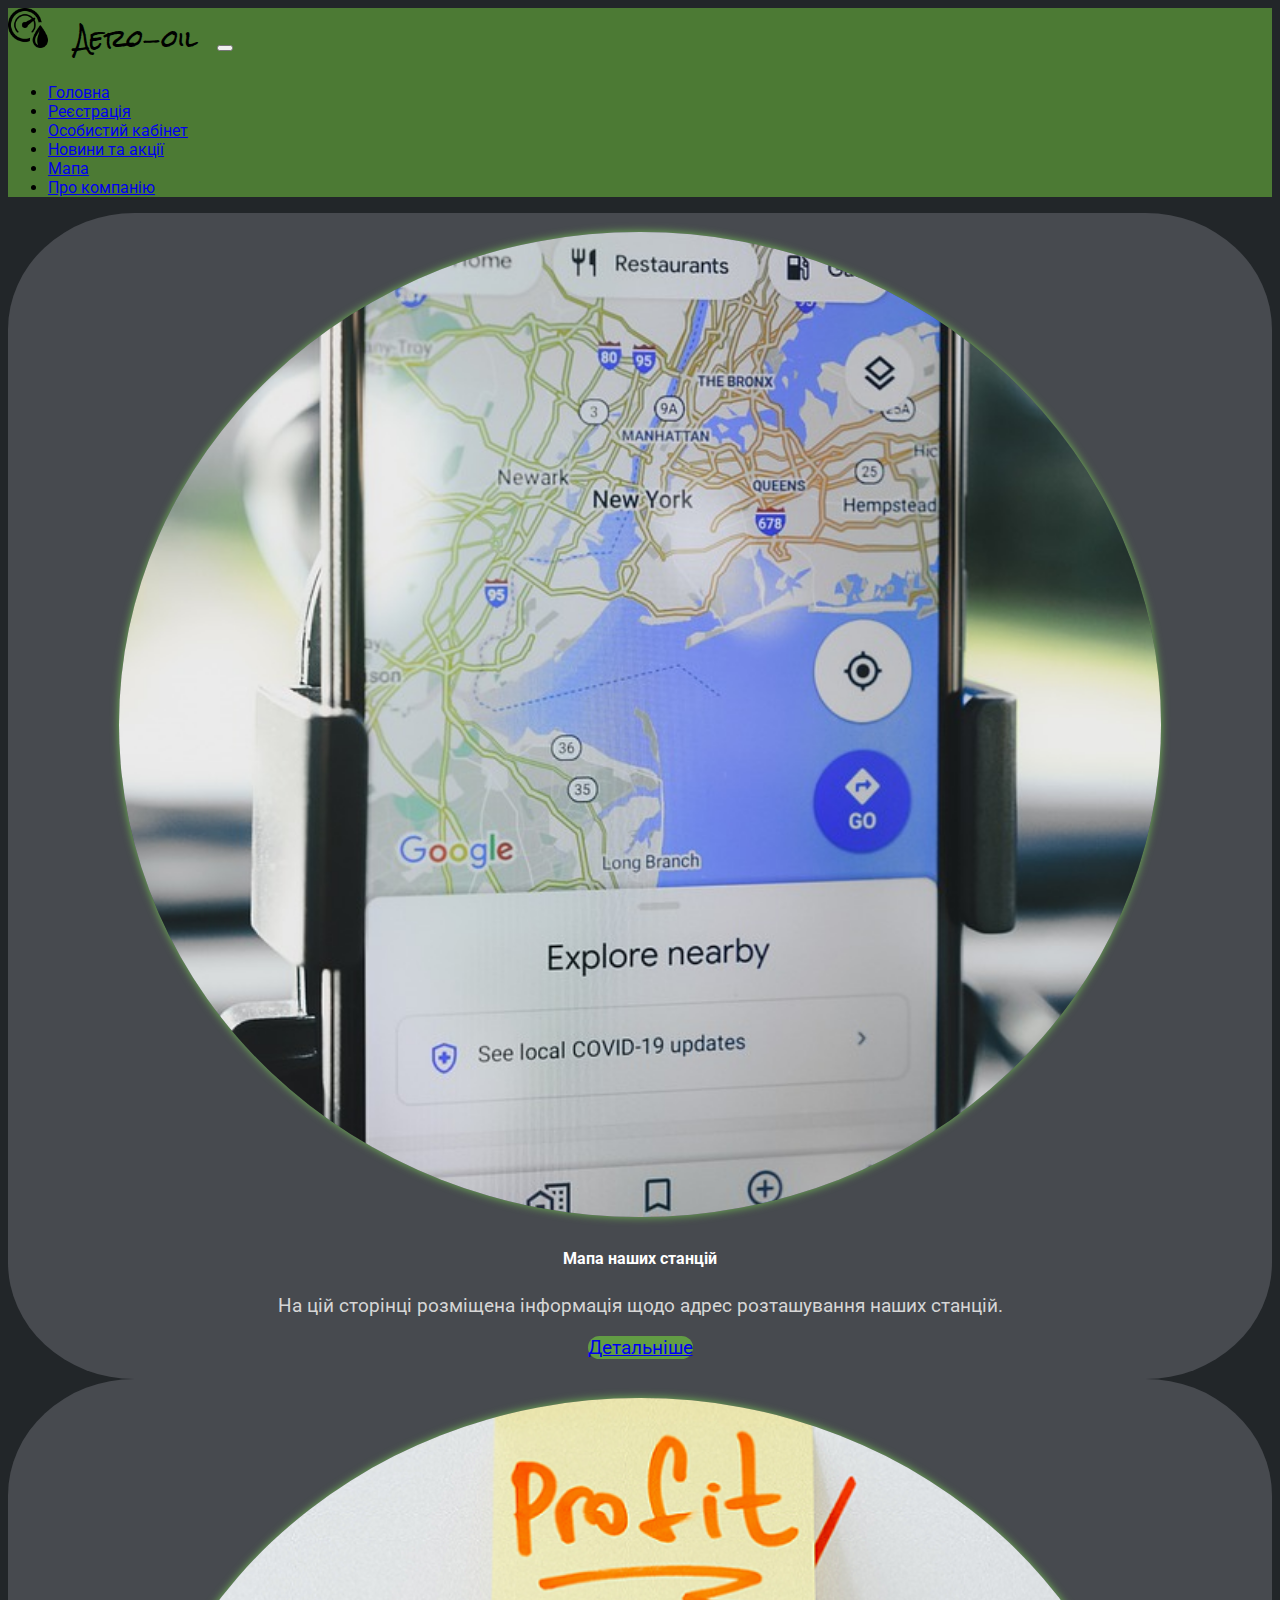
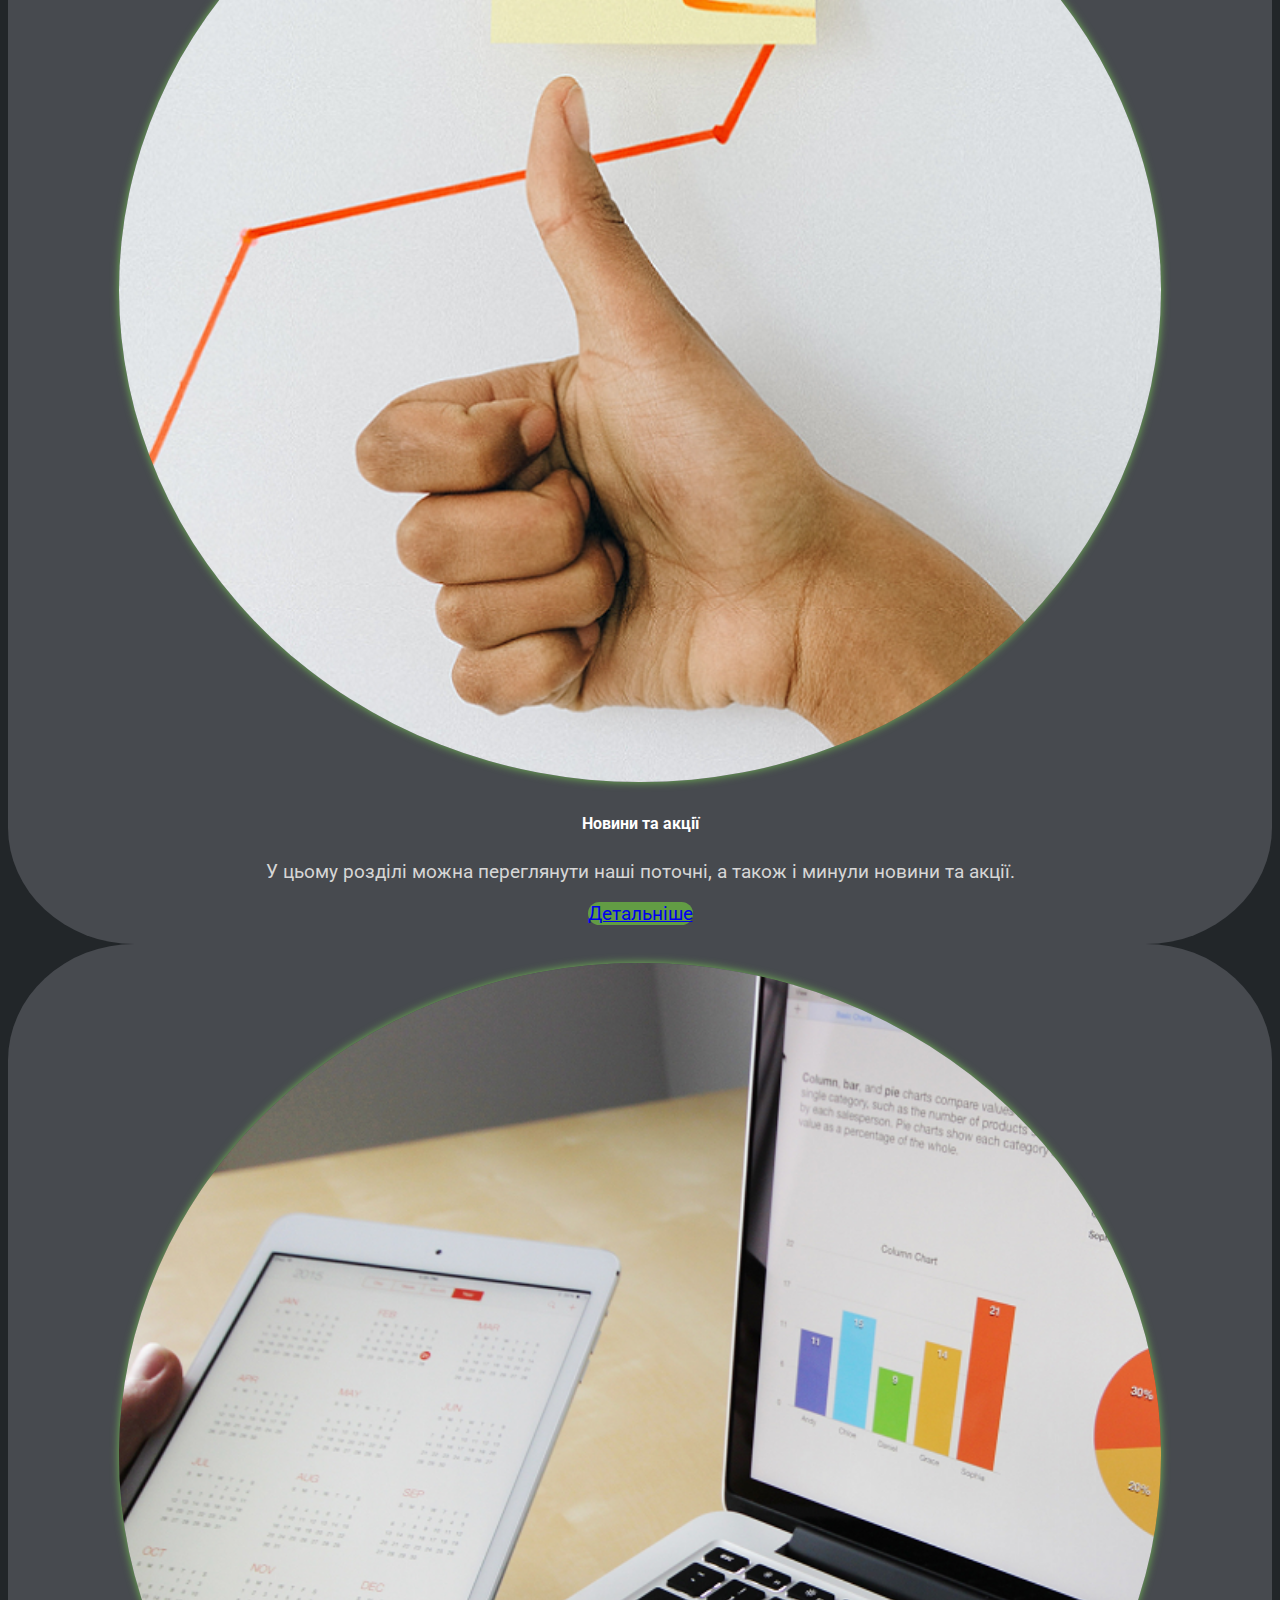
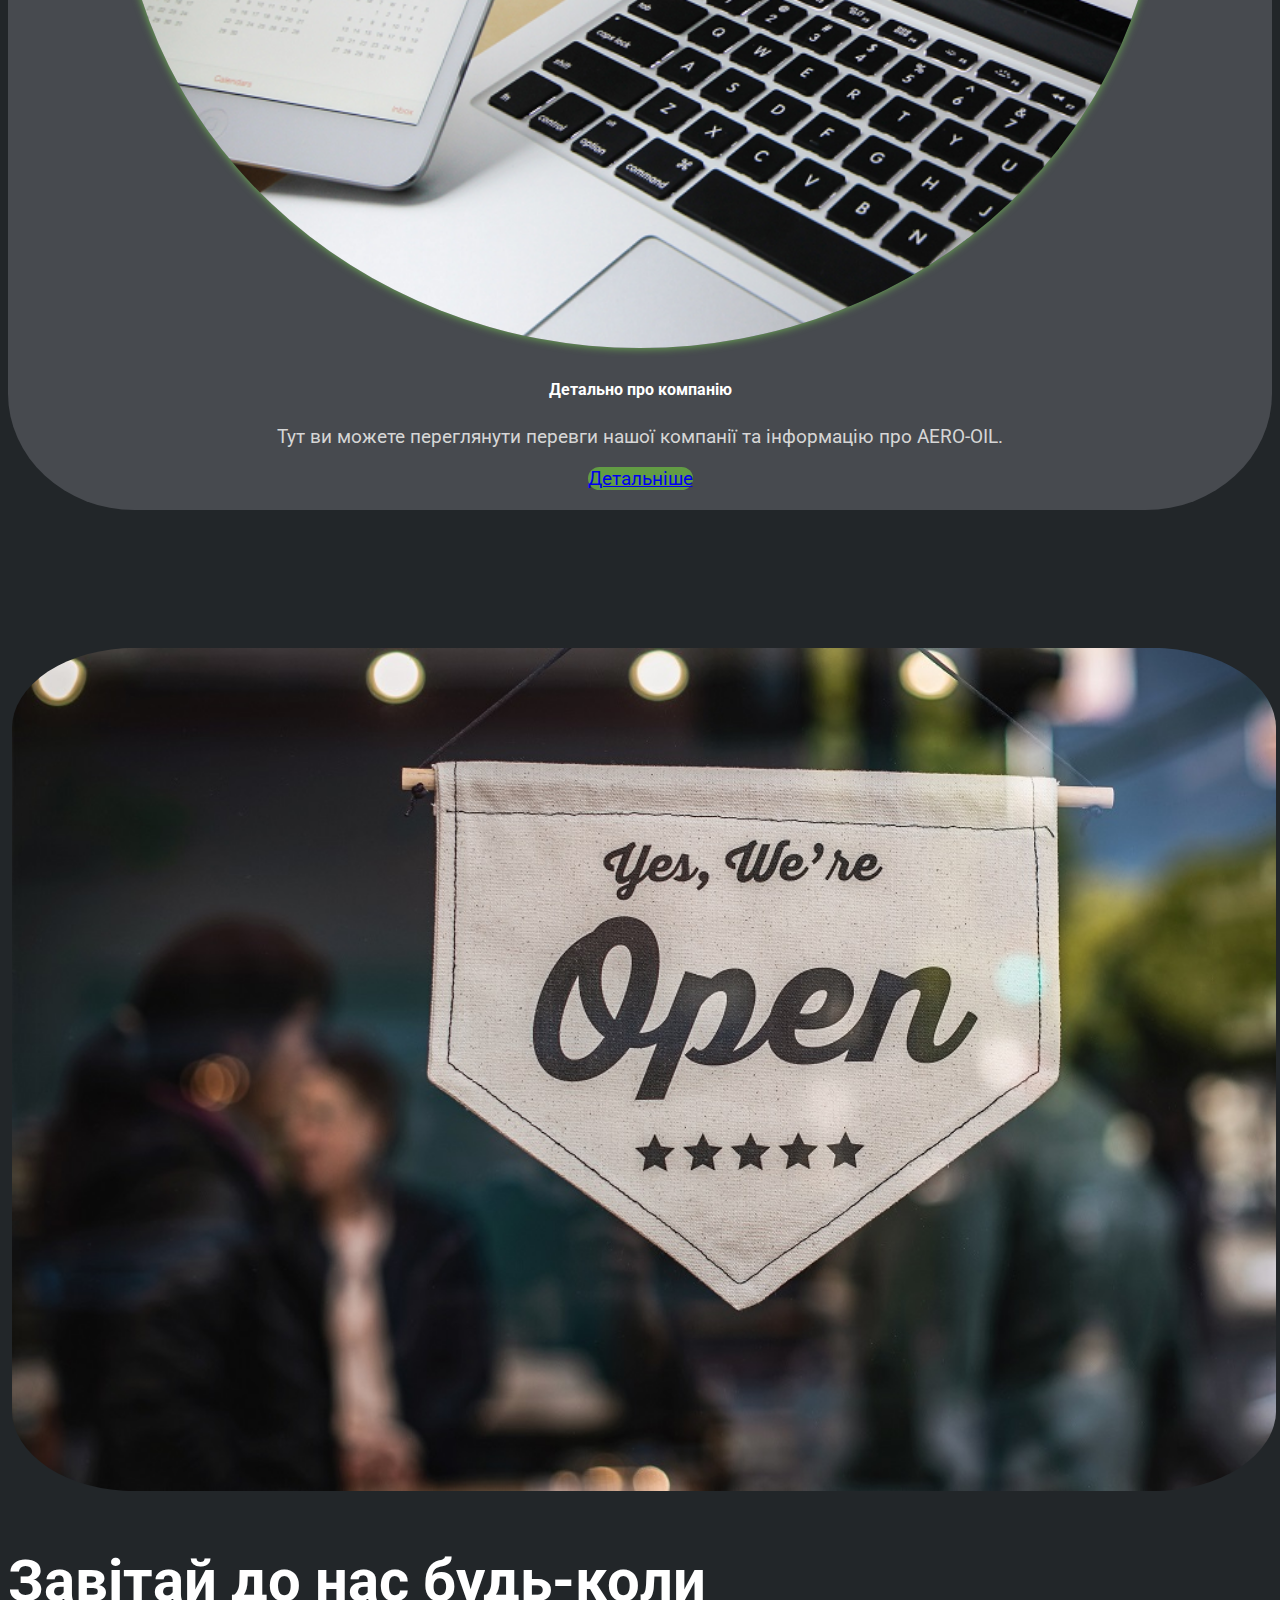
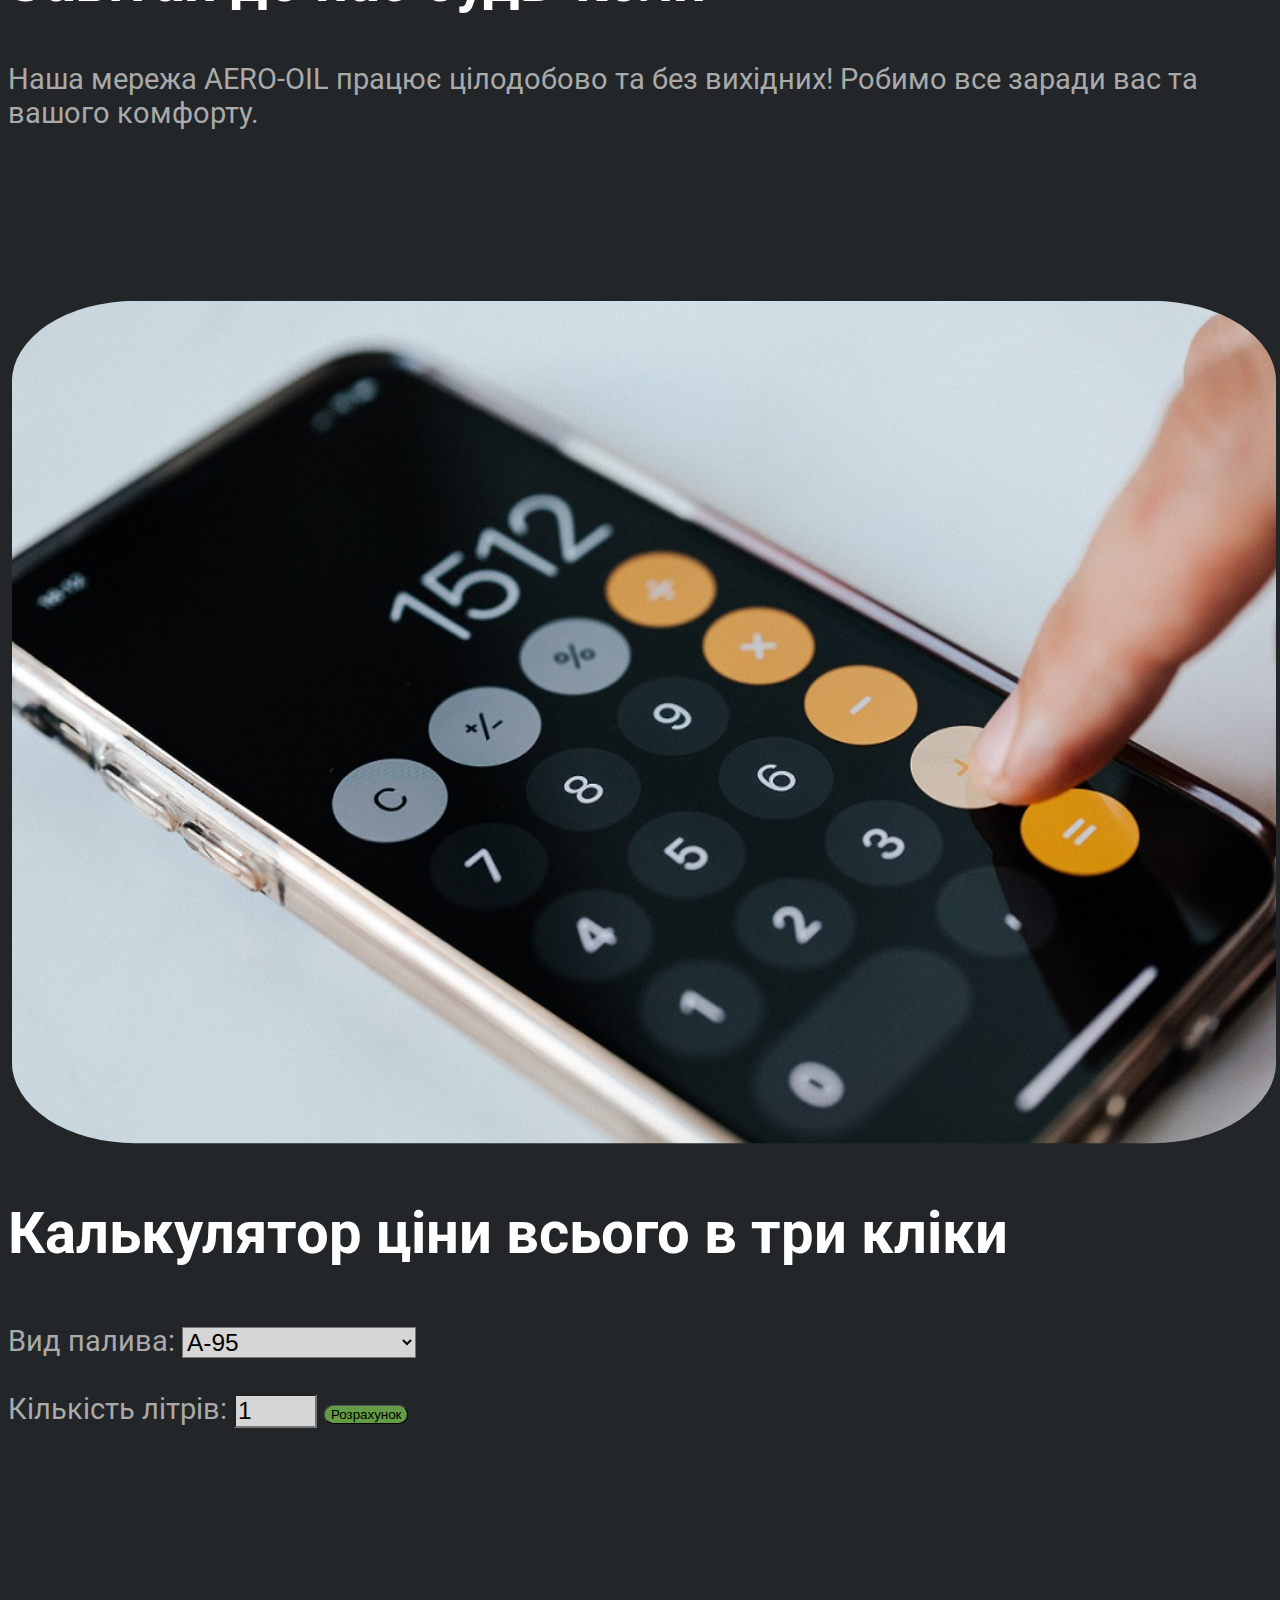
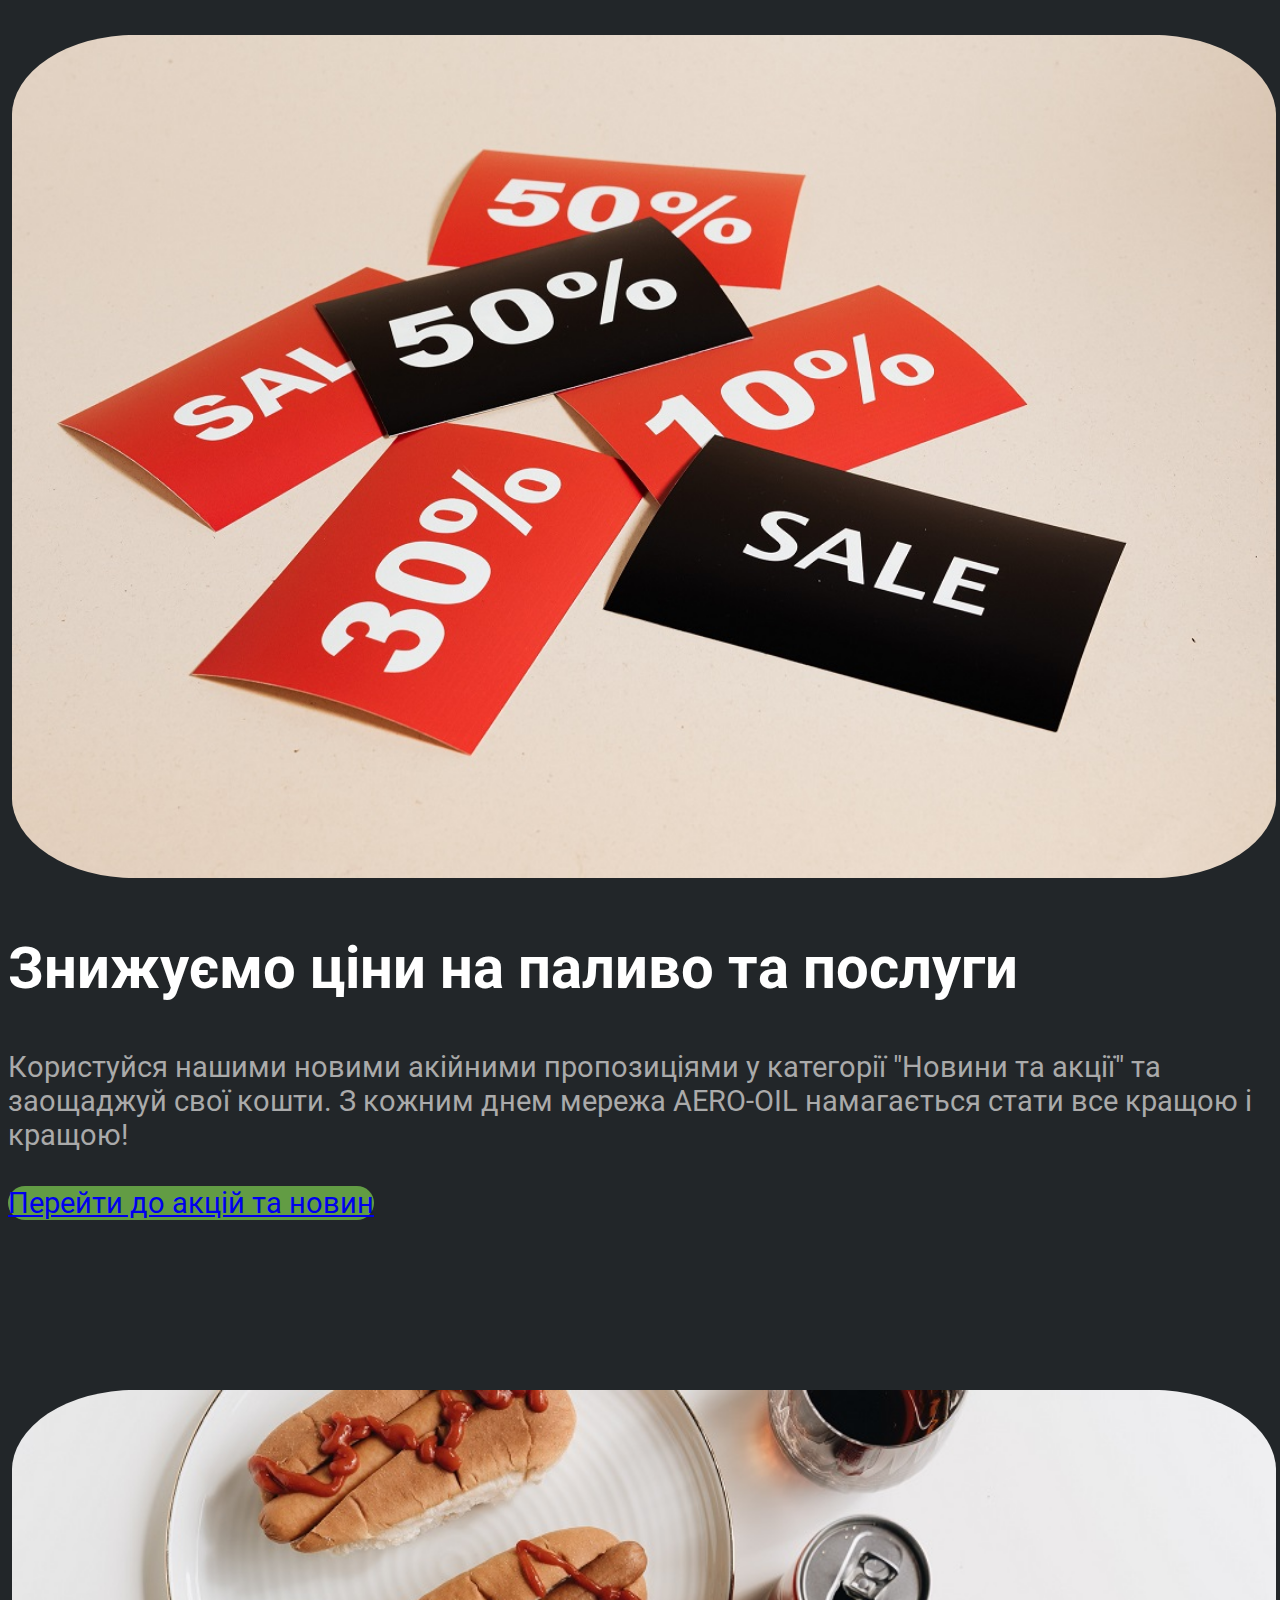
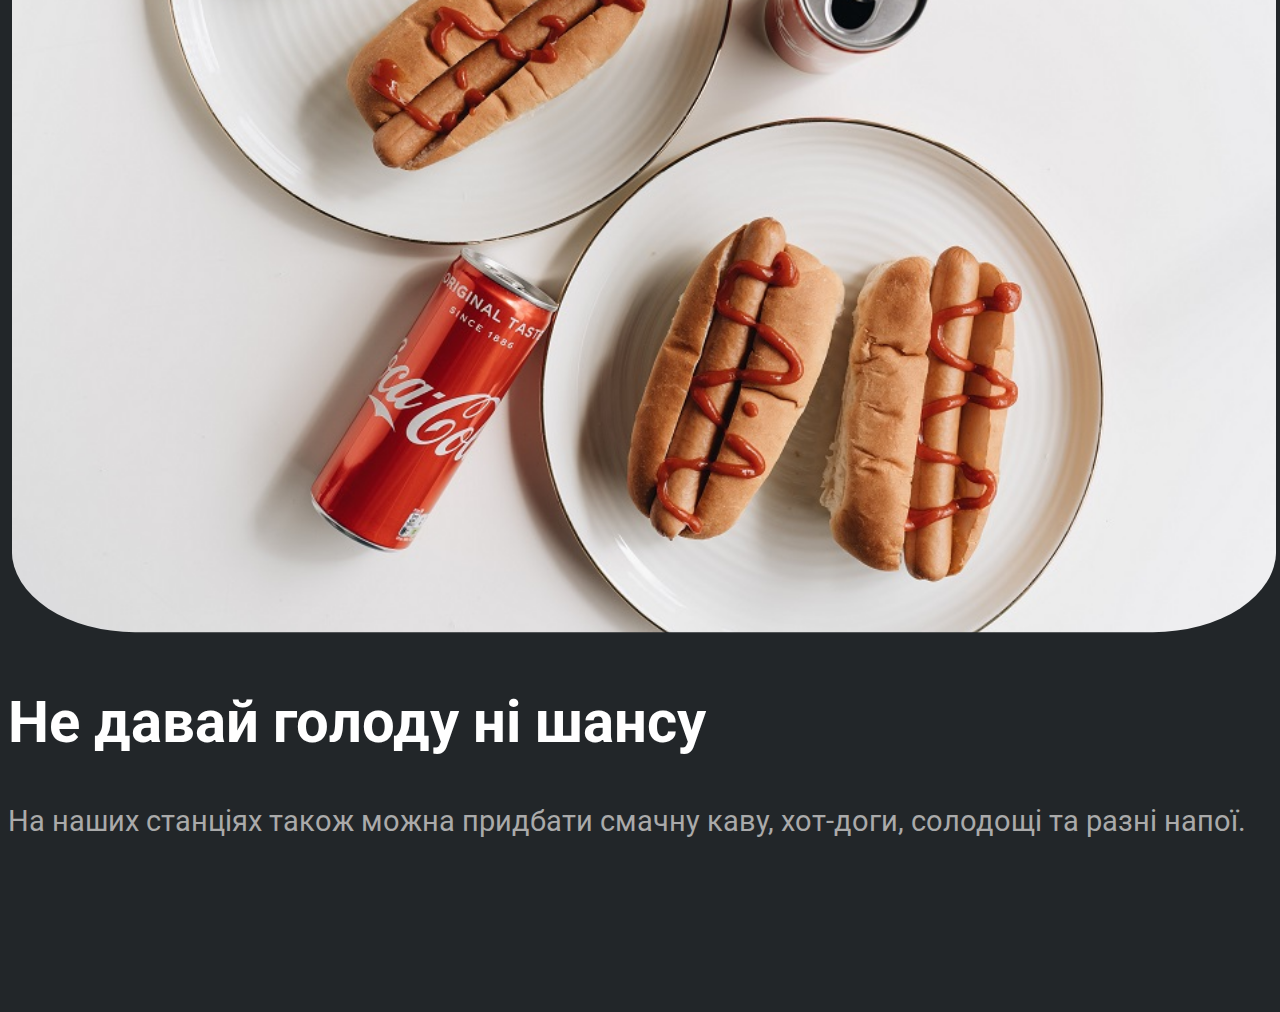
<file: index.html>
<!DOCTYPE html>
<html lang="en">
  <head>
    <meta charset="UTF-8" />
    <meta http-equiv="X-UA-Compatible" content="IE=edge" />
    <meta name="viewport" content="width=device-width, initial-scale=1.0" />
    <title>Головна AERO-OIL</title>
    <link rel="preconnect" href="https://fonts.googleapis.com" />
    <link rel="preconnect" href="https://fonts.gstatic.com" crossorigin />
    <link
      href="https://fonts.googleapis.com/css2?family=Rock+Salt&display=swap"
      rel="stylesheet"
    />
    <link rel="stylesheet" type="text/css" href="css/homeCSS.css" />
    <link rel="stylesheet" type="text/css" href="css/navbarCSS.css" />
    <link rel="preconnect" href="https://fonts.googleapis.com" />
    <link rel="preconnect" href="https://fonts.gstatic.com" crossorigin />
    <link
      href="https://fonts.googleapis.com/css2?family=Roboto:wght@400;500;700&display=swap"
      rel="stylesheet"
    />
    <link
      href="https://cdn.jsdelivr.net/npm/bootstrap@5.2.2/dist/css/bootstrap.min.css"
      rel="stylesheet"
      integrity="sha384-Zenh87qX5JnK2Jl0vWa8Ck2rdkQ2Bzep5IDxbcnCeuOxjzrPF/et3URy9Bv1WTRi"
      crossorigin="anonymous"
    />
    <link
      rel="apple-touch-icon"
      sizes="180x180"
      href="favicon/apple-touch-icon.png"
    />
    <link
      rel="icon"
      type="image/png"
      sizes="32x32"
      href="favicon/favicon-32x32.png"
    />
    <link
      rel="icon"
      type="image/png"
      sizes="16x16"
      href="favicon/favicon-16x16.png"
    />
    <link rel="manifest" href="favicon/site.webmanifest" />
  </head>
  <body>
    <nav class="navbar navbar-expand-lg navbar-dark mybg">
      <div class="container">
        <a class="navbar-brand logoPI" href="#"
          ><img src="images/logo.png" alt="Логотип" width="40"
        /></a>
        <p class="logoP">Aero-oil</p>
        <button
          class="navbar-toggler"
          type="button"
          data-bs-toggle="collapse"
          data-bs-target="#navbarNav"
          aria-controls="navbarNav"
          aria-expanded="false"
          aria-label="Toggle navigation"
        >
          <span class="navbar-toggler-icon"></span>
        </button>
        <div class="collapse navbar-collapse" id="navbarNav">
          <ul class="navbar-nav">
            <li class="nav-item">
              <a class="nav-link active" aria-current="page" href="index.html"
                >Головна</a
              >
            </li>
            <li class="nav-item">
              <a class="nav-link" href="registration.html">Реєстрація</a>
            </li>
            <li class="nav-item">
              <a class="nav-link" href="validation.html">Особистий кабінет</a>
            </li>
            <li class="nav-item">
              <a class="nav-link" href="news.html">Новини та акції</a>
            </li>
            <li class="nav-item">
              <a class="nav-link" href="map_choose.html">Мапа</a>
            </li>
            <li class="nav-item">
              <a class="nav-link" href="about_company.html">Про компанію</a>
            </li>
          </ul>
        </div>
      </div>
    </nav>
    <div class="container container2 my-5">
      <div class="row row-cols-1 row-cols-md-2 row-cols-lg-3 g-5">
        <div class="col">
          <div class="card">
            <img src="images/maps1.png" class="card-img-top" alt="Мапа" />
            <div class="card-body">
              <h5 class="card-title">Мапа наших станцій</h5>
              <p class="card-text">
                На цій сторінці розміщена інформація щодо адрес розташування
                наших станцій.
              </p>
              <a href="map_choose.html" class="btn btn-primary btnPrim2"
                >Детальніше</a
              >
            </div>
          </div>
        </div>
        <div class="col">
          <div class="card">
            <img
              src="images/profit.png"
              class="card-img-top"
              alt="Новини акції"
            />
            <div class="card-body">
              <h5 class="card-title">Новини та акції</h5>
              <p class="card-text">
                У цьому розділі можна переглянути наші поточні, а також і минули
                новини та акції.
              </p>
              <a href="news.html" class="btn btn-primary btnPrim2"
                >Детальніше</a
              >
            </div>
          </div>
        </div>
        <div class="col">
          <div class="card">
            <img
              src="images/company1.png"
              class="card-img-top"
              alt="Компанія"
            />
            <div class="card-body">
              <h5 class="card-title">Детально про компанію</h5>
              <p class="card-text">
                Тут ви можете переглянути перевги нашої компанії та інформацію
                про AERO-OIL.
              </p>
              <a href="about_company.html" class="btn btn-primary btnPrim2"
                >Детальніше</a
              >
            </div>
          </div>
        </div>
      </div>
    </div>
    <div class="container my-5">
      <div class="row row-cols-1 row-cols-md-2 row-cols-lg-2 g-5">
        <div class="col">
          <div class="card2">
            <img
              src="images/home/open.jpg"
              class="card-img-2"
              alt="головна, 24/7"
            />
          </div>
        </div>
        <div class="col">
          <div class="card2">
            <h2>Завітай до нас будь-коли</h2>
            <p>
              Наша мережа AERO-OIL працює цілодобово та без вихідних! Робимо все
              заради вас та вашого комфорту.
            </p>
          </div>
        </div>
      </div>

      <div class="row row-cols-1 row-cols-md-2 row-cols-lg-2 g-5 row2">
        <div class="col">
          <div class="card2">
            <img
              src="images/home/calculate.jpg"
              class="card-img-2"
              alt="Головна, калькулятор"
            />
          </div>
        </div>
        <div class="col">
          <div class="card2">
            <a name="calcOnHome"></a>
            <h2>Калькулятор ціни всього в три кліки</h2>
            <p>
              <label for="mySelectGas">Вид палива: </label>
              <!-- <select class="form-select form-selectMy" id="mySelectGas" onchange="fun1Gas()"> -->
              <select class="form-select form-selectMy" id="mySelectGas">
                <option value="49.40">А-95</option>
                <option value="47.90">А-92</option>
                <option value="53.80">Дизельне паливо</option>
                <option value="28.40">Газ автомобільний</option>
              </select>
              <br /><br />
              <label for="ValGas">Кількість літрів: </label>
              <input
                class="inpNumb"
                type="number"
                step="1"
                min="1"
                max="20"
                value="1"
                id="ValGas"
                name="ValGas"
              />
              <button id="GasButt" class="btn btn-primary btnNumber">
                Розрахунок
              </button>
              <br /><br />
              <label id="resultGas"></label>
            </p>
          </div>
        </div>
      </div>
      <div class="row row-cols-1 row-cols-md-2 row-cols-lg-2 g-5">
        <div class="col">
          <div class="card2">
            <img
              src="images/home/percent.jpg"
              class="card-img-2"
              alt="головна, знижки"
            />
          </div>
        </div>
        <div class="col">
          <div class="card2">
            <h2>Знижуємо ціни на паливо та послуги</h2>
            <p>
              Користуйся нашими новими акійними пропозиціями у категорії "Новини
              та акції" та заощаджуй свої кошти. З кожним днем мережа AERO-OIL
              намагається стати все кращою і кращою! <br /><br /><a
                href="news.html"
                class="btn btn-primary btnNumber"
                >Перейти до акцій та новин</a
              >
            </p>
          </div>
        </div>
      </div>

      <div class="row row-cols-1 row-cols-md-2 row-cols-lg-2 g-5 row2">
        <div class="col">
          <div class="card2">
            <img
              src="images/home/food.jpg"
              class="card-img-2"
              alt="головна, їжа"
            />
          </div>
        </div>
        <div class="col">
          <div class="card2">
            <h2>Не давай голоду ні шансу</h2>
            <p>
              На наших станціях також можна придбати смачну каву, хот-доги,
              солодощі та разні напої.
            </p>
          </div>
        </div>
      </div>
    </div>
    <script
      src="https://cdn.jsdelivr.net/npm/bootstrap@5.2.2/dist/js/bootstrap.bundle.min.js"
      integrity="sha384-OERcA2EqjJCMA+/3y+gxIOqMEjwtxJY7qPCqsdltbNJuaOe923+mo//f6V8Qbsw3"
      crossorigin="anonymous"
    ></script>
    <script>
      var alTxt;
      GasButt.addEventListener("click", fun1Gas);
      function fun1Gas() {
        var sel = document.getElementById("mySelectGas").selectedIndex;
        var options = document.getElementById("mySelectGas").options;
        var ValGas = document.querySelector("#ValGas");
        var Resssult = options[sel].value * ValGas.value;
        Resssult = Math.floor(Resssult * 100) / 100;
        alTxt = "Ваша ціна: " + Resssult + " гривень";
        document.getElementById("resultGas").innerHTML = alTxt;
      }
    </script>
  </body>
</html>
</file>
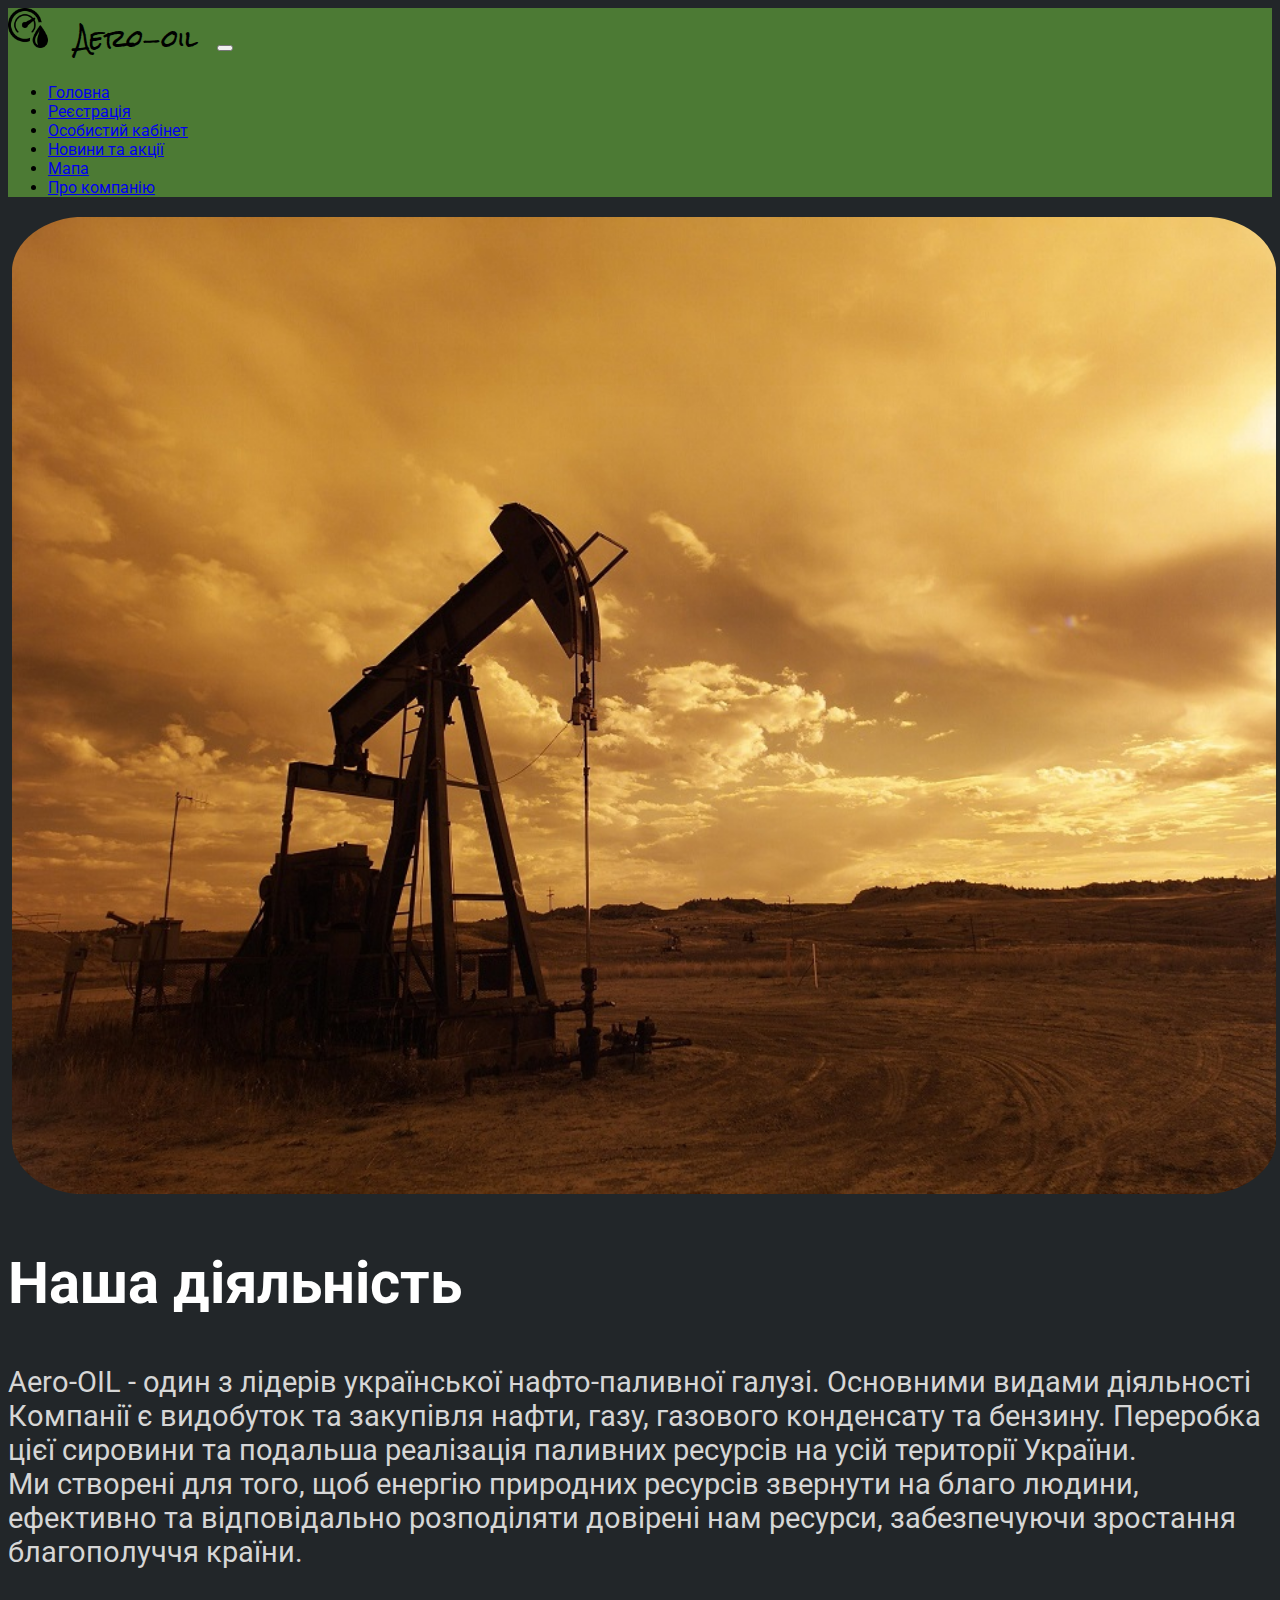
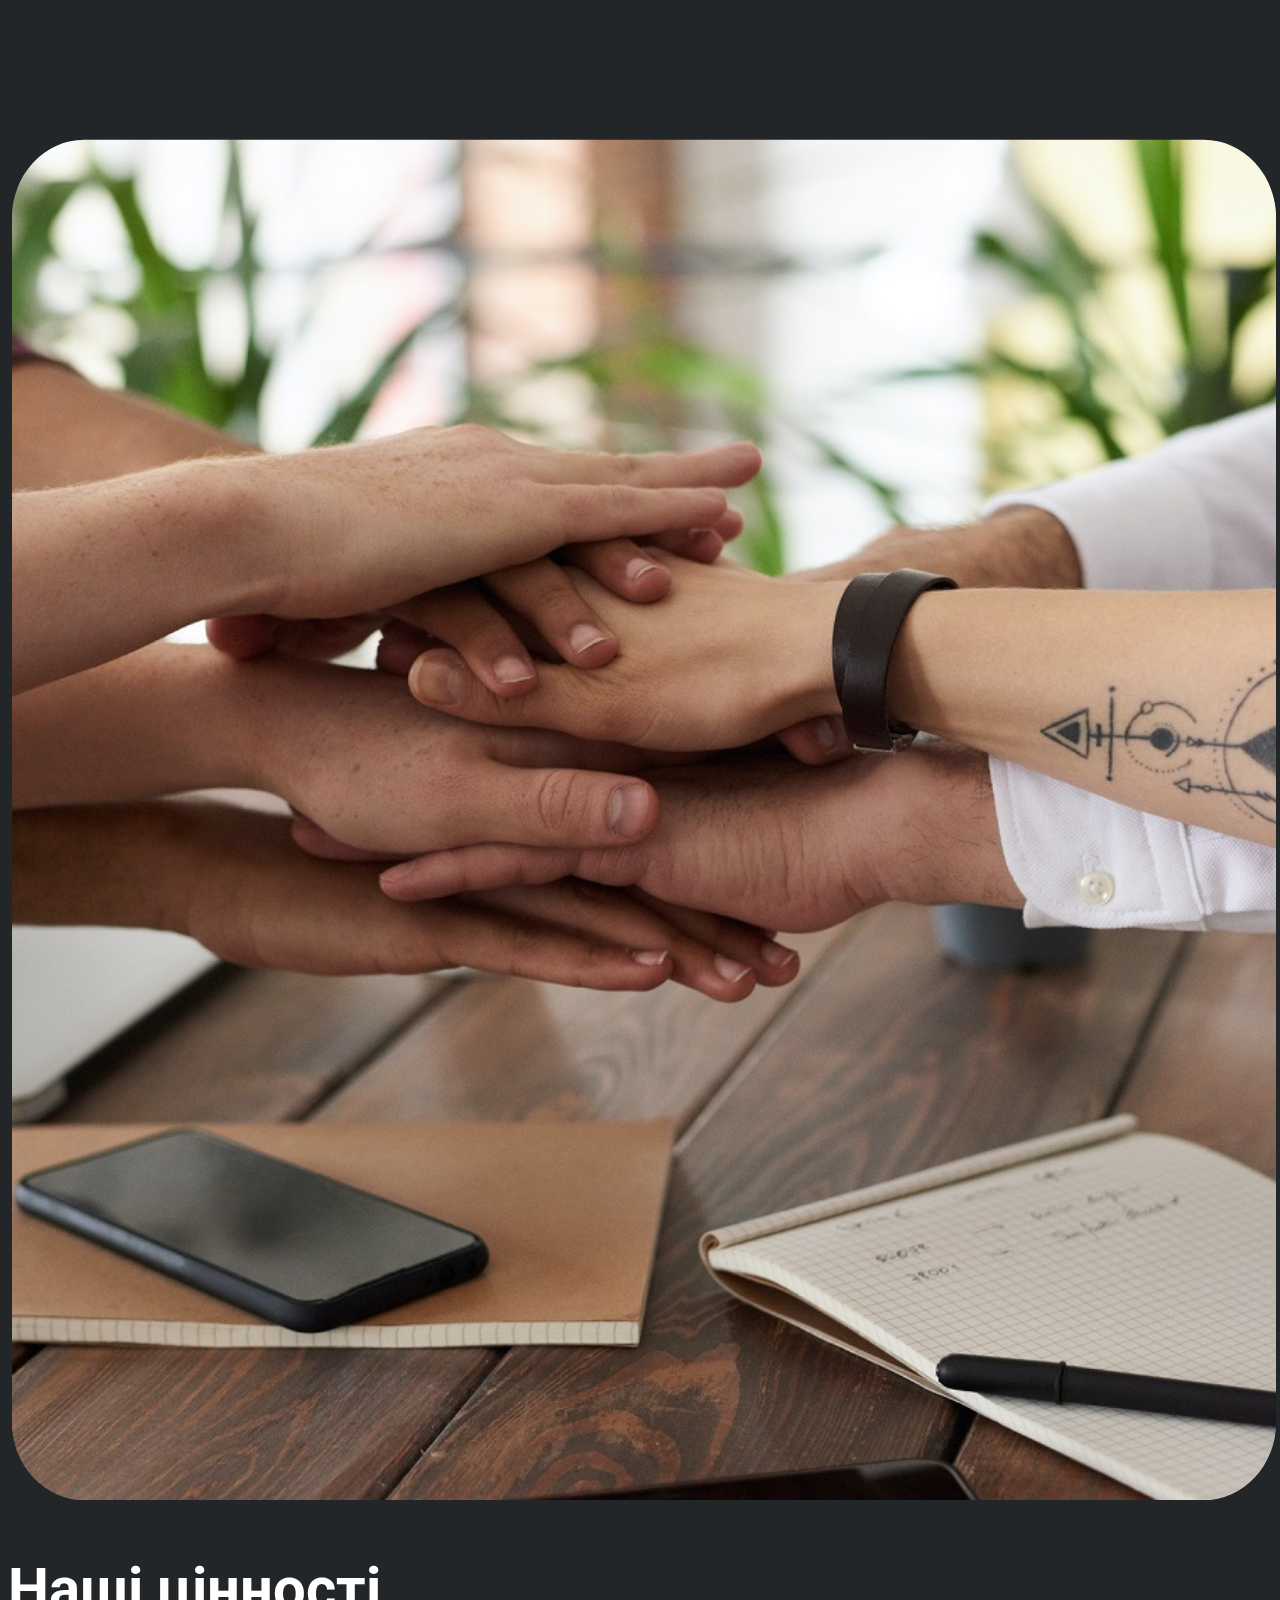
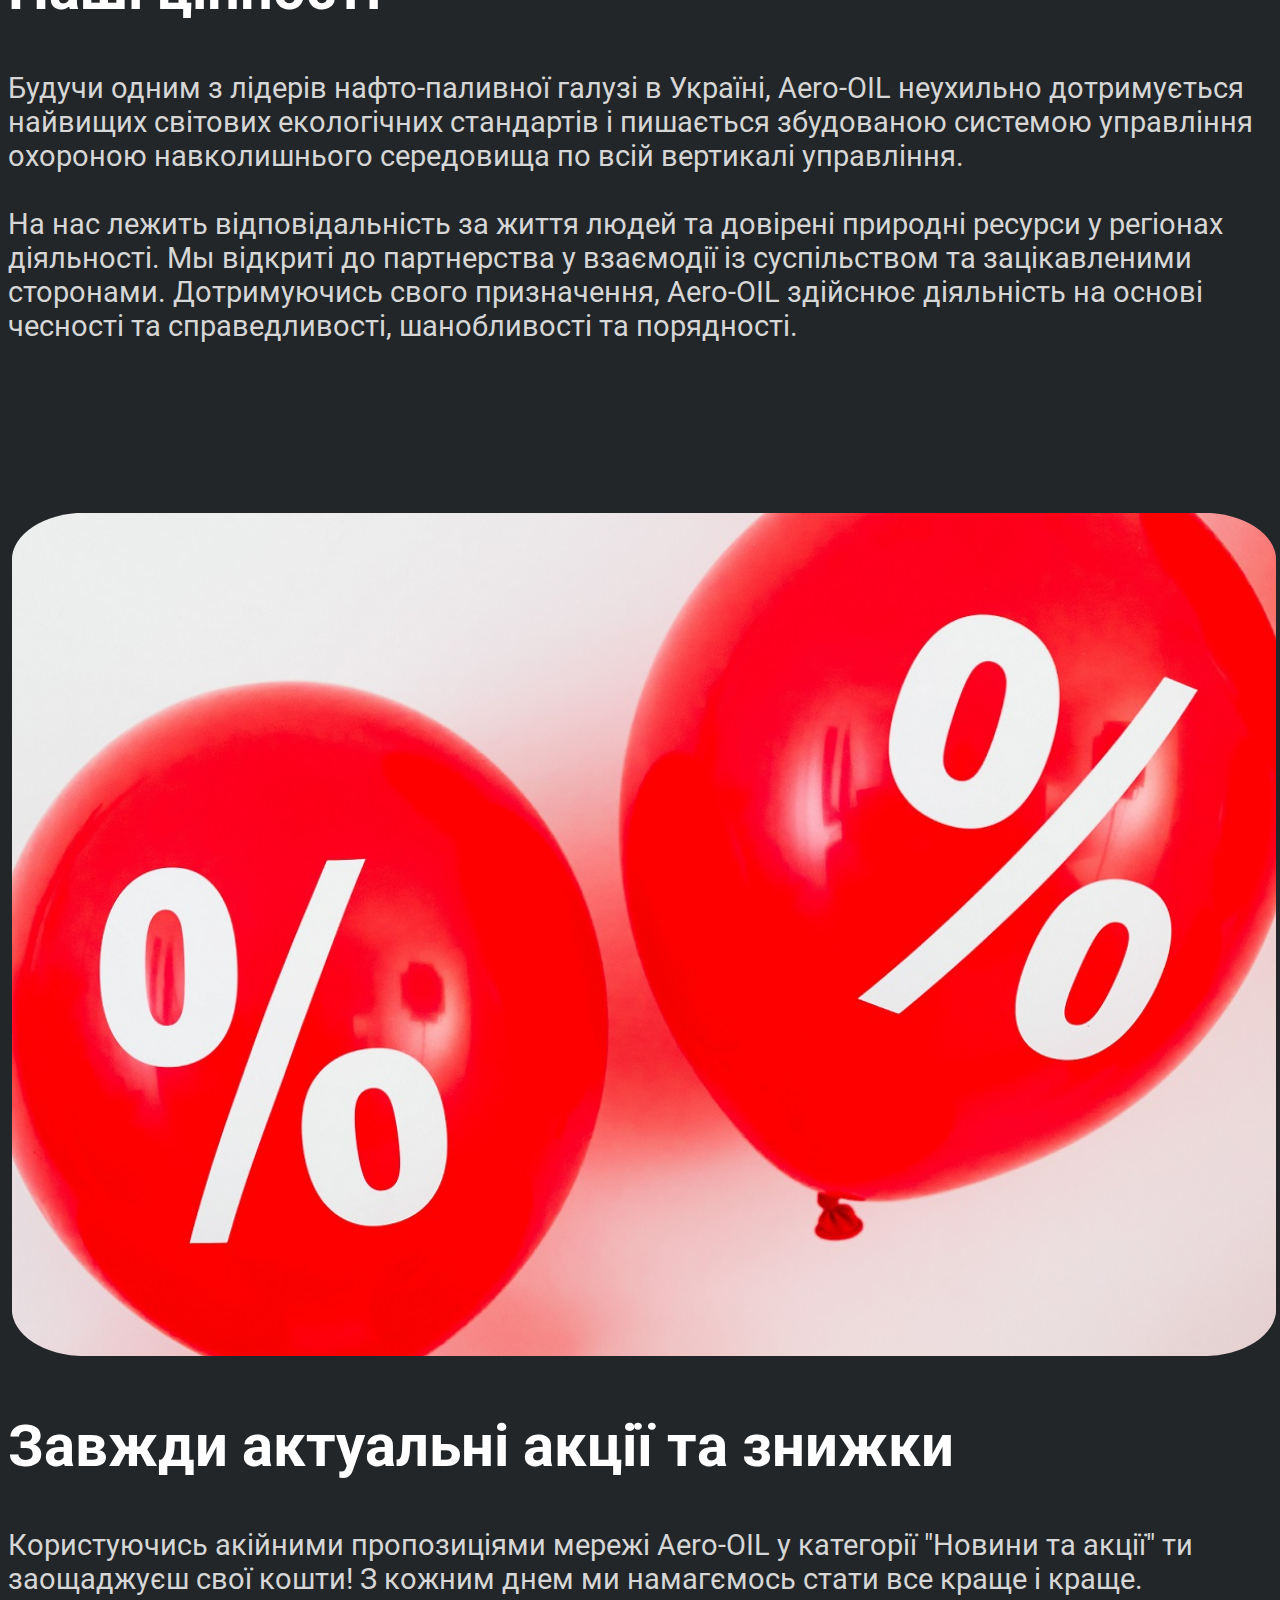
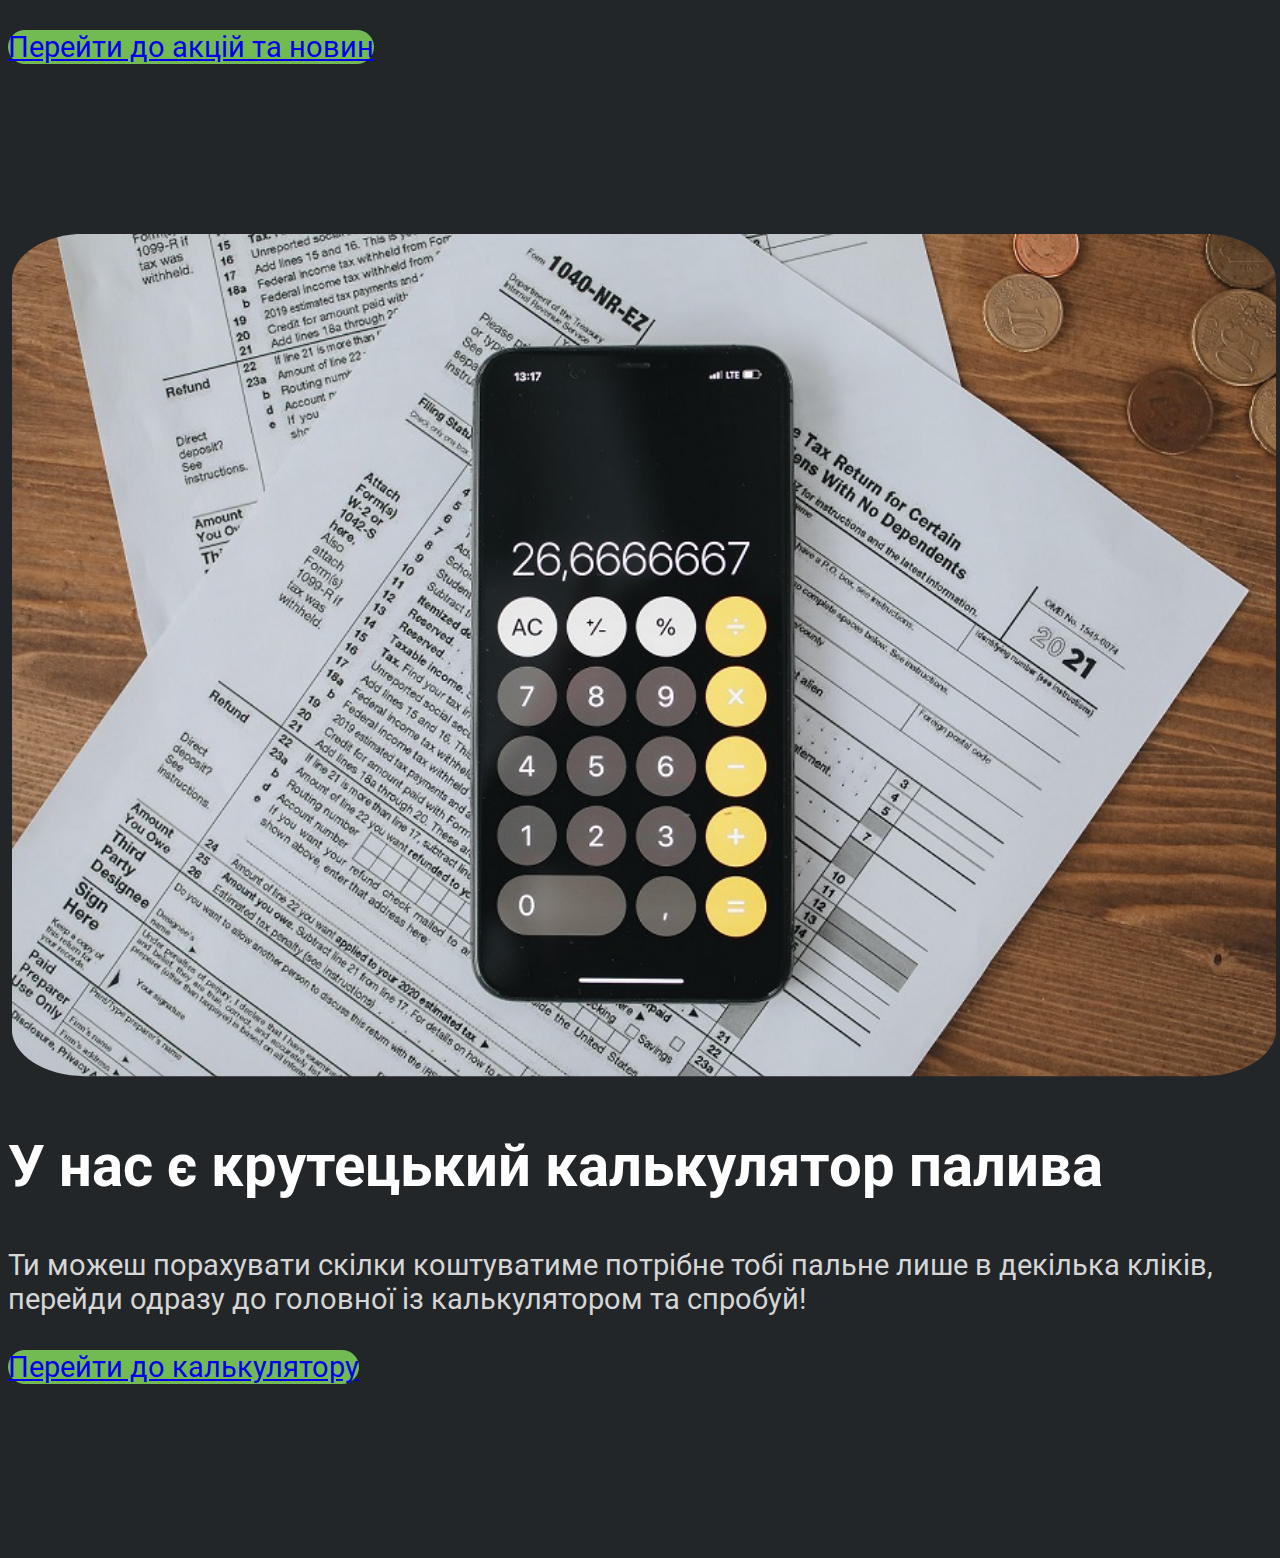
<file: about_company.html>
<!DOCTYPE html>
<html lang="en">
  <head>
    <meta charset="UTF-8" />
    <meta http-equiv="X-UA-Compatible" content="IE=edge" />
    <meta name="viewport" content="width=device-width, initial-scale=1.0" />
    <title>Про нас</title>
    <link rel="preconnect" href="https://fonts.googleapis.com" />
    <link rel="preconnect" href="https://fonts.gstatic.com" crossorigin />
    <link
      href="https://fonts.googleapis.com/css2?family=Rock+Salt&display=swap"
      rel="stylesheet"
    />
    <link rel="stylesheet" type="text/css" href="css/about_companyCSS.css" />
    <link rel="stylesheet" type="text/css" href="css/navbarCSS.css" />
    <link rel="preconnect" href="https://fonts.googleapis.com" />
    <link rel="preconnect" href="https://fonts.gstatic.com" crossorigin />
    <link
      href="https://fonts.googleapis.com/css2?family=Roboto:wght@400;500;700&display=swap"
      rel="stylesheet"
    />
    <link
      href="https://cdn.jsdelivr.net/npm/bootstrap@5.2.2/dist/css/bootstrap.min.css"
      rel="stylesheet"
      integrity="sha384-Zenh87qX5JnK2Jl0vWa8Ck2rdkQ2Bzep5IDxbcnCeuOxjzrPF/et3URy9Bv1WTRi"
      crossorigin="anonymous"
    />
    <link
      rel="apple-touch-icon"
      sizes="180x180"
      href="favicon/apple-touch-icon.png"
    />
    <link
      rel="icon"
      type="image/png"
      sizes="32x32"
      href="favicon/favicon-32x32.png"
    />
    <link
      rel="icon"
      type="image/png"
      sizes="16x16"
      href="favicon/favicon-16x16.png"
    />
    <link rel="manifest" href="favicon/site.webmanifest" />
  </head>
  <body>
    <nav class="navbar navbar-expand-lg navbar-dark mybg">
      <div class="container">
        <a class="navbar-brand logoPI" href="#"
          ><img src="images/logo.png" alt="Логотип" width="40"
        /></a>
        <p class="logoP">Aero-oil</p>
        <button
          class="navbar-toggler"
          type="button"
          data-bs-toggle="collapse"
          data-bs-target="#navbarNav"
          aria-controls="navbarNav"
          aria-expanded="false"
          aria-label="Toggle navigation"
        >
          <span class="navbar-toggler-icon"></span>
        </button>
        <div class="collapse navbar-collapse" id="navbarNav">
          <ul class="navbar-nav">
            <li class="nav-item">
              <a class="nav-link" aria-current="page" href="index.html"
                >Головна</a
              >
            </li>
            <li class="nav-item">
              <a class="nav-link" href="registration.html">Реєстрація</a>
            </li>
            <li class="nav-item">
              <a class="nav-link" href="validation.html">Особистий кабінет</a>
            </li>
            <li class="nav-item">
              <a class="nav-link" href="news.html">Новини та акції</a>
            </li>
            <li class="nav-item">
              <a class="nav-link" href="map_choose.html">Мапа</a>
            </li>
            <li class="nav-item">
              <a class="nav-link active" href="about_company.html"
                >Про компанію</a
              >
            </li>
          </ul>
        </div>
      </div>
    </nav>

    <div class="container my-5">
      <div class="row row-cols-1 row-cols-md-1 row-cols-lg-2 g-5">
        <div class="col">
          <div class="card2">
            <img
              src="images/pers_acc/oil_rig.jpg"
              class="card-img-2"
              alt="головна, 24/7"
            />
          </div>
        </div>
        <div class="col">
          <div class="card2">
            <h2>Наша діяльність</h2>
            <p>
              Aero-OIL - один з лідерів української нафто-паливної галузі.
              Основними видами діяльності Компанії є видобуток та закупівля
              нафти, газу, газового конденсату та бензину. Переробка цієї
              сировини та подальша реалізація паливних ресурсів на усій
              території України.
              <br />
              Ми створені для того, щоб енергію природних ресурсів звернути на
              благо людини, ефективно та відповідально розподіляти довірені нам
              ресурси, забезпечуючи зростання благополуччя країни.
            </p>
          </div>
        </div>
      </div>
      <div class="row row-cols-1 row-cols-md-1 row-cols-lg-2 g-5 row2">
        <div class="col">
          <div class="card2">
            <img
              src="images/pers_acc/team2.jpg"
              class="card-img-2"
              alt="головна, їжа"
            />
          </div>
        </div>
        <div class="col">
          <div class="card2">
            <h2>Наші цінності</h2>
            <p>
              Будучи одним з лідерів нафто-паливної галузі в Україні, Aero-OIL
              неухильно дотримується найвищих світових екологічних стандартів і
              пишається збудованою системою управління охороною навколишнього
              середовища по всій вертикалі управління.
              <br /><br />
              На нас лежить відповідальність за життя людей та довірені природні
              ресурси у регіонах діяльності. Мы відкриті до партнерства у
              взаємодії із суспільством та зацікавленими сторонами. Дотримуючись
              свого призначення, Aero-OIL здійснює діяльність на основі чесності
              та справедливості, шанобливості та порядності.
            </p>
          </div>
        </div>
      </div>
      <div class="row row-cols-1 row-cols-md-1 row-cols-lg-2 g-5">
        <div class="col">
          <div class="card2">
            <img
              src="images/pers_acc/percent.jpg"
              class="card-img-2"
              alt="головна, знижки"
            />
          </div>
        </div>
        <div class="col">
          <div class="card2">
            <h2>Завжди актуальні акції та знижки</h2>
            <p>
              Користуючись акійними пропозиціями мережі Aero-OIL у категорії
              "Новини та акції" ти заощаджуєш свої кошти! З кожним днем ми
              намагємось стати все краще і краще. <br /><br /><a
                href="news.html"
                class="btn btn-primary btnNumber"
                >Перейти до акцій та новин</a
              >
            </p>
          </div>
        </div>
      </div>
      <div class="row row-cols-1 row-cols-md-1 row-cols-lg-2 g-5 row2">
        <div class="col">
          <div class="card2">
            <img
              src="images/pers_acc/calculate.jpg"
              class="card-img-2"
              alt="головна, калькулятор"
            />
          </div>
        </div>
        <div class="col">
          <div class="card2">
            <h2>У нас є крутецький калькулятор палива</h2>
            <p>
              Ти можеш порахувати скілки коштуватиме потрібне тобі пальне лише в
              декілька кліків, перейди одразу до головної із калькулятором та
              спробуй! <br /><br /><a
                href="index.html#calcOnHome"
                class="btn btn-primary btnNumber"
                >Перейти до калькулятору</a
              >
            </p>
          </div>
        </div>
      </div>
    </div>
    <script
      src="https://cdn.jsdelivr.net/npm/bootstrap@5.2.2/dist/js/bootstrap.bundle.min.js"
      integrity="sha384-OERcA2EqjJCMA+/3y+gxIOqMEjwtxJY7qPCqsdltbNJuaOe923+mo//f6V8Qbsw3"
      crossorigin="anonymous"
    ></script>
  </body>
</html>
</file>
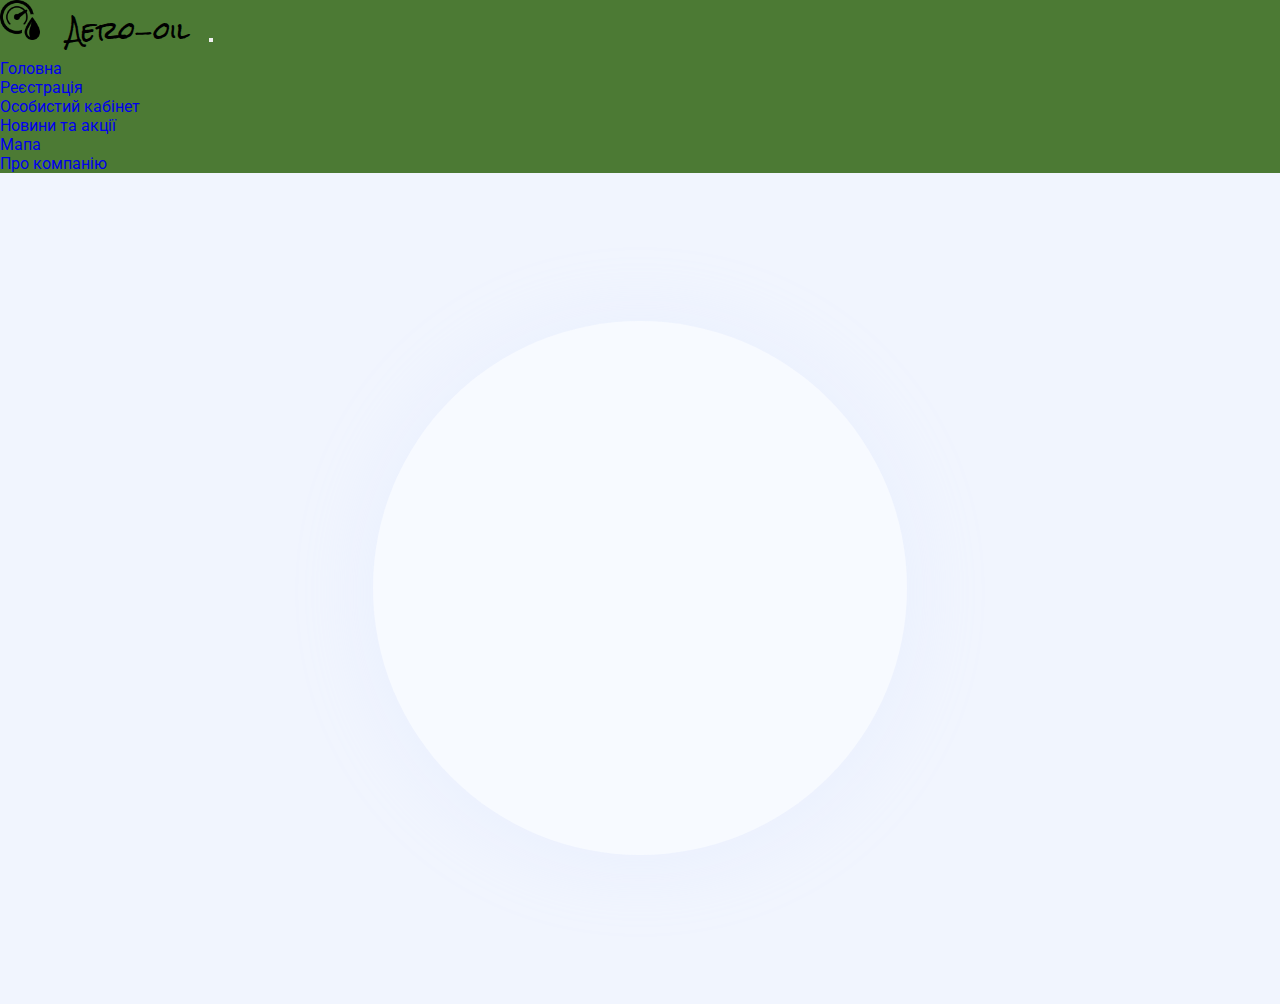
<file: map_choose.html>
<!DOCTYPE html>
<html lang="en">
  <head>
    <meta charset="UTF-8" />
    <meta name="viewport" content="width=device-width, initial-scale=1.0" />
    <link rel="stylesheet" type="text/css" href="css/map_chooseCSS.css" />
    <link rel="stylesheet" type="text/css" href="css/navbarCSS.css" />
    <link rel="stylesheet" type="text/css" href="css/registerCSS.css" />
    <link rel="preconnect" href="https://fonts.googleapis.com" />
    <link rel="preconnect" href="https://fonts.gstatic.com" crossorigin />
    <link
      href="https://fonts.googleapis.com/css2?family=Roboto:wght@400;500;700&display=swap"
      rel="stylesheet"
    />
    <link
    href="https://fonts.googleapis.com/css2?family=Rock+Salt&display=swap"
    rel="stylesheet"
  />
    <link
      href="https://cdn.jsdelivr.net/npm/bootstrap@5.2.2/dist/css/bootstrap.min.css"
      rel="stylesheet"
      integrity="sha384-Zenh87qX5JnK2Jl0vWa8Ck2rdkQ2Bzep5IDxbcnCeuOxjzrPF/et3URy9Bv1WTRi"
      crossorigin="anonymous"
    />
    <link
      rel="apple-touch-icon"
      sizes="180x180"
      href="favicon/apple-touch-icon.png"
    />
    <link
      rel="icon"
      type="image/png"
      sizes="32x32"
      href="favicon/favicon-32x32.png"
    />
    <link
      rel="icon"
      type="image/png"
      sizes="16x16"
      href="favicon/favicon-16x16.png"
    />
    <link rel="manifest" href="favicon/site.webmanifest" />
    <title>Обрати місто</title>
    <script src="js/map_chooseJS.js"></script>
  </head>

  <body>
    <nav class="navbar navbar-expand-lg navbar-dark mybg">
      <div class="container">
        <a class="navbar-brand logoPI" href="#"
          ><img src="images/logo.png" alt="Логтип" width="40"
        /></a>
        <p class="logoP">Aero-oil</p>
        <button
          class="navbar-toggler"
          type="button"
          data-bs-toggle="collapse"
          data-bs-target="#navbarNav"
          aria-controls="navbarNav"
          aria-expanded="false"
          aria-label="Toggle navigation"
        >
          <span class="navbar-toggler-icon"></span>
        </button>
        <div class="collapse navbar-collapse" id="navbarNav">
          <ul class="navbar-nav">
            <li class="nav-item">
              <a class="nav-link" aria-current="page" href="index.html"
                >Головна</a
              >
            </li>
            <li class="nav-item">
              <a class="nav-link" href="registration.html">Реєстрація</a>
            </li>
            <li class="nav-item">
              <a class="nav-link" href="validation.html">Особистий кабінет</a>
            </li>
            <li class="nav-item">
              <a class="nav-link" href="news.html"
                >Новини та акції</a
              >
            </li>
            <li class="nav-item">
              <a class="nav-link active" href="map_choose.html">Мапа</a>
            </li>
            <li class="nav-item">
              <a class="nav-link" href="about_company.html">Про компанію</a>
            </li>
          </ul>
        </div>
      </div>
    </nav>

    <main>
      <div class="circle"></div>
      <div class="register-form">
        <h1 class="form-title">Оберіть ваше місто</h1>
        <div class="form-fields">
          <ol class="rectangle"> 
            <li><a onclick="clickEvent(1);" href="map.html" >Харків</a></li>
            <li><a onclick="clickEvent(2);" href="map.html" >Київ</a></li>
            <li><a  onclick="clickEvent(3);" href="map.html" >Полтава</a></li>
            <li><a onclick="clickEvent(4);" href="map.html" >Львів</a></li>
          </ol>
        </div>
        <div class="form-button">
          <div class="forInfStation"><p>Поки що це всі міста, де є наші станції!</p></div>
            <div class="onFirstPage"><a href="index.html" class="onFirstPage">&#8592 Повернутися на головну</a></div>
        </div> 
      </div>
    </main>
  </body>







  <script
    src="https://cdn.jsdelivr.net/npm/bootstrap@5.2.2/dist/js/bootstrap.bundle.min.js"
    integrity="sha384-OERcA2EqjJCMA+/3y+gxIOqMEjwtxJY7qPCqsdltbNJuaOe923+mo//f6V8Qbsw3"
    crossorigin="anonymous"
  ></script>
</html>
</file>
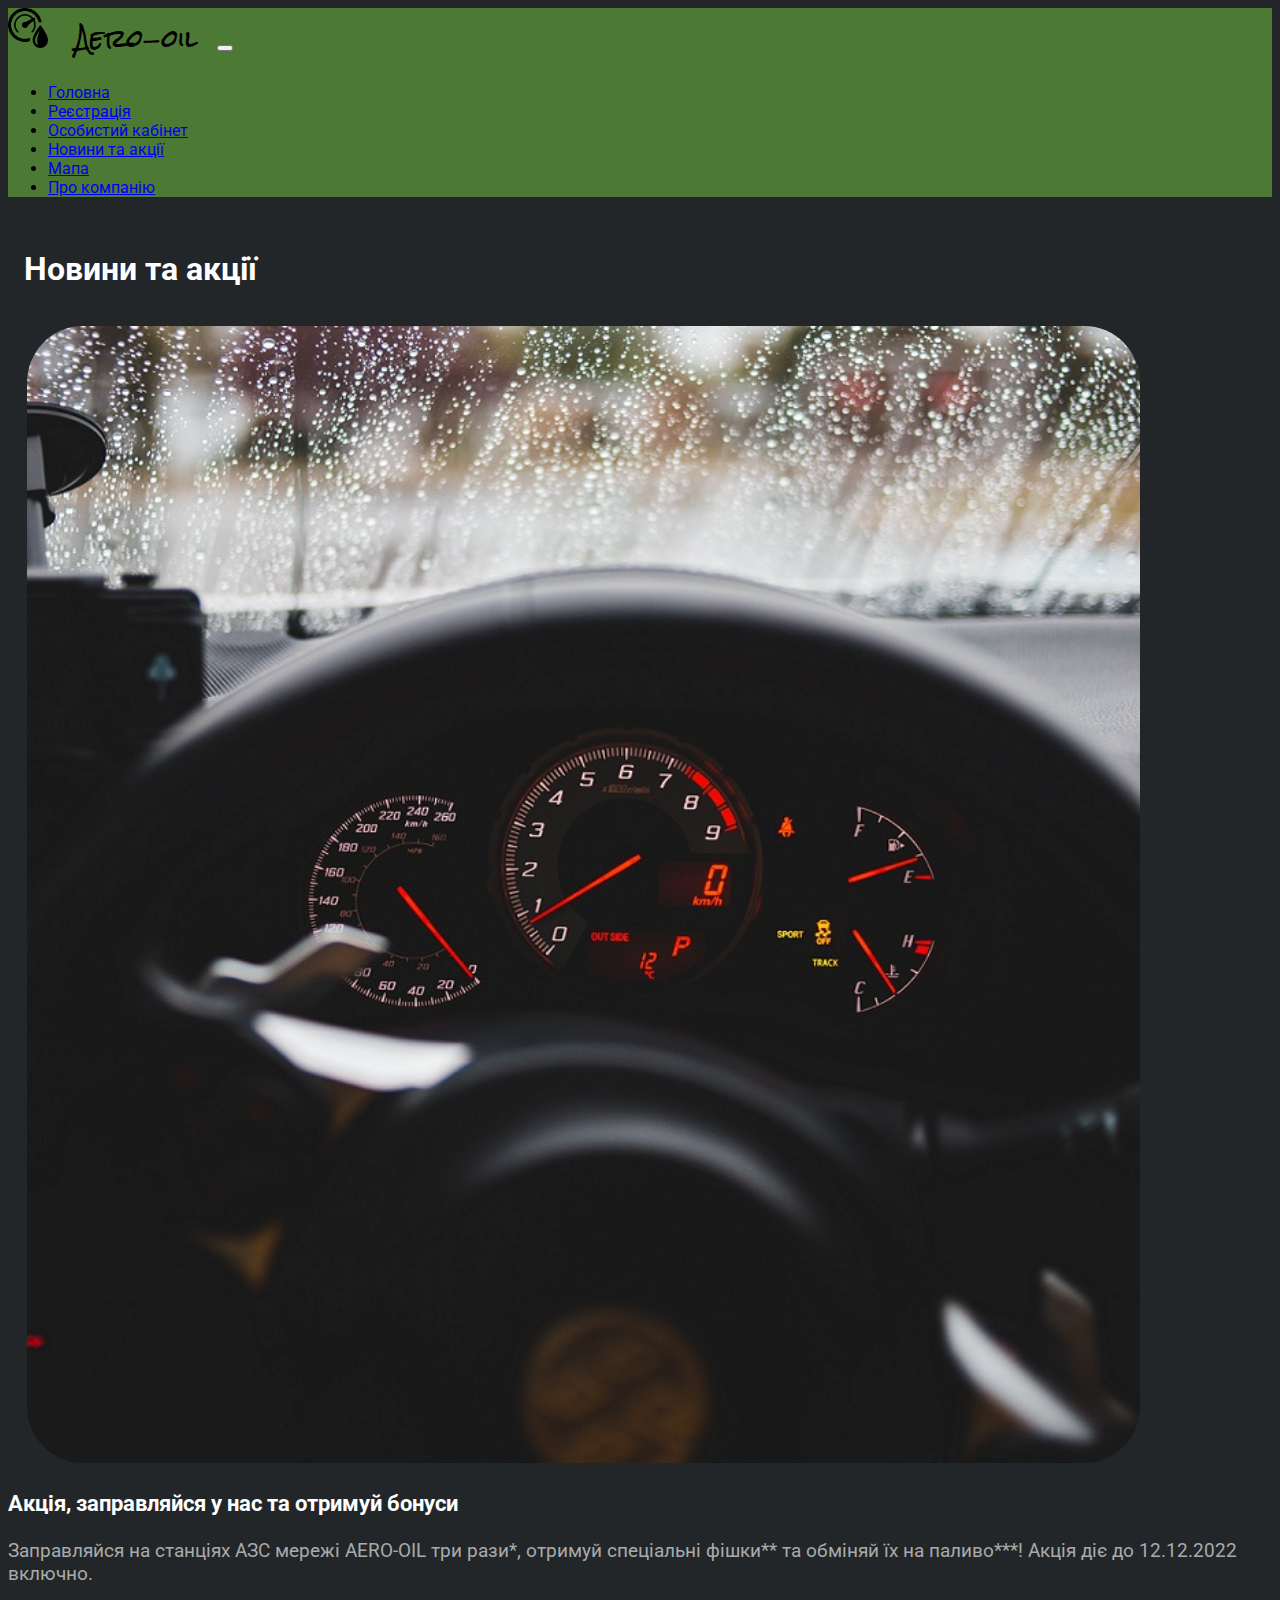
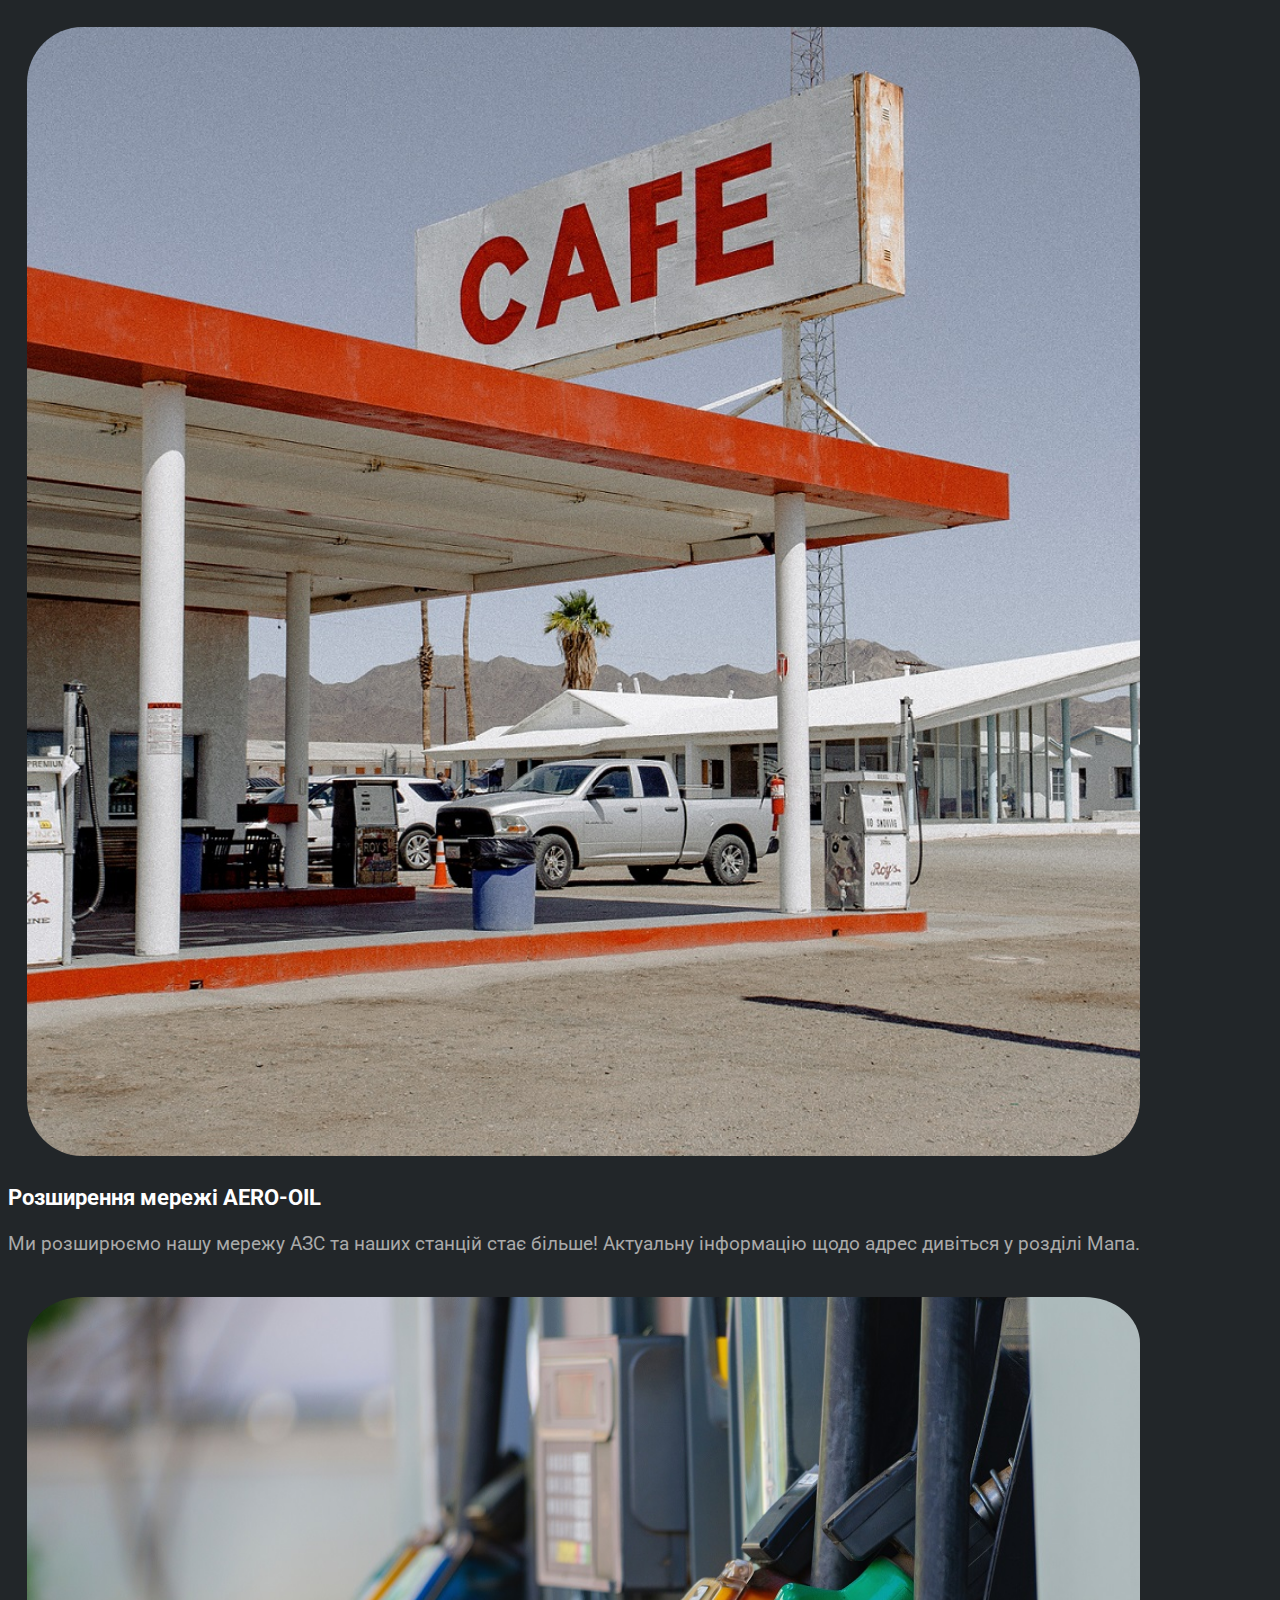
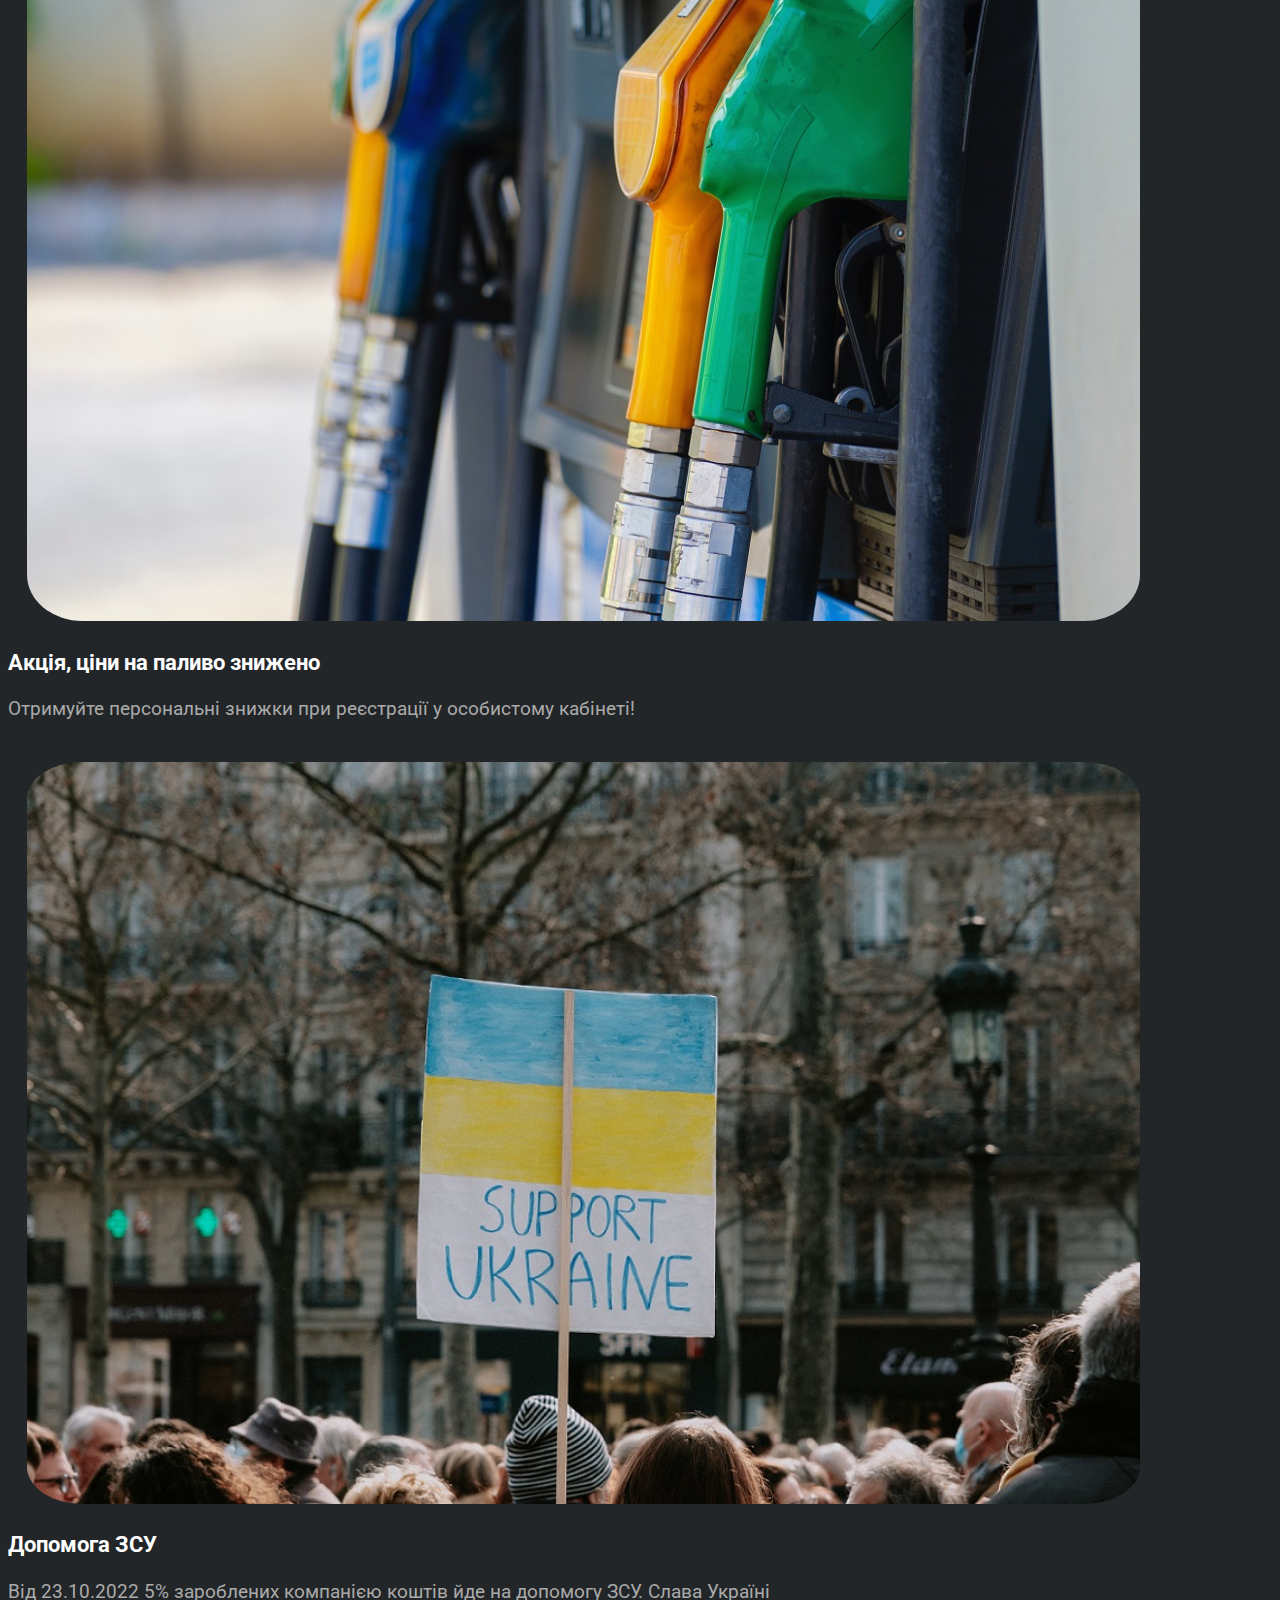
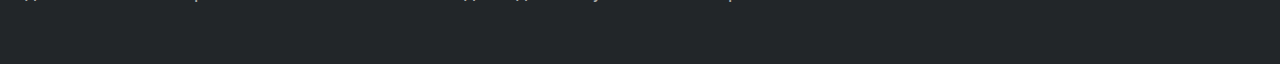
<file: news.html>
<!DOCTYPE html>
<html lang="en">
  <head>
    <meta charset="UTF-8" />
    <meta http-equiv="X-UA-Compatible" content="IE=edge" />
    <meta name="viewport" content="width=device-width, initial-scale=1.0" />
    <title>Новини</title>
    <link rel="stylesheet" type="text/css" href="css/newsCSS.css" />
    <link rel="stylesheet" type="text/css" href="css/navbarCSS.css" />
    <link rel="preconnect" href="https://fonts.googleapis.com" />
    <link rel="preconnect" href="https://fonts.gstatic.com" crossorigin />
    <link
    href="https://fonts.googleapis.com/css2?family=Rock+Salt&display=swap"
    rel="stylesheet"
  />
    <link
      href="https://fonts.googleapis.com/css2?family=Roboto:wght@400;500;700&display=swap"
      rel="stylesheet"
    />
    <link
      href="https://cdn.jsdelivr.net/npm/bootstrap@5.2.2/dist/css/bootstrap.min.css"
      rel="stylesheet"
      integrity="sha384-Zenh87qX5JnK2Jl0vWa8Ck2rdkQ2Bzep5IDxbcnCeuOxjzrPF/et3URy9Bv1WTRi"
      crossorigin="anonymous"
    />
    <link
      rel="apple-touch-icon"
      sizes="180x180"
      href="favicon/apple-touch-icon.png"
    />
    <link
      rel="icon"
      type="image/png"
      sizes="32x32"
      href="favicon/favicon-32x32.png"
    />
    <link
      rel="icon"
      type="image/png"
      sizes="16x16"
      href="favicon/favicon-16x16.png"
    />
    <link rel="manifest" href="favicon/site.webmanifest" />
  </head>
  <body>
    <nav class="navbar navbar-expand-lg navbar-dark mybg">
      <!-- <div class="container-fluid"> -->
      <div class="container">
        <a class="navbar-brand logoPI" href="#"
          ><img src="images/logo.png" alt="Логотип" width="40"
        /></a>
        <p class="logoP">Aero-oil</p>
        <button
          class="navbar-toggler"
          type="button"
          data-bs-toggle="collapse"
          data-bs-target="#navbarNav"
          aria-controls="navbarNav"
          aria-expanded="false"
          aria-label="Toggle navigation"
        >
          <span class="navbar-toggler-icon"></span>
        </button>
        <div class="collapse navbar-collapse" id="navbarNav">
          <ul class="navbar-nav">
            <li class="nav-item">
              <a class="nav-link" aria-current="page" href="index.html"
                >Головна</a
              >
            </li>
            <li class="nav-item">
              <a class="nav-link" href="registration.html"
                >Реєстрація</a
              >
            </li>
            <li class="nav-item">
              <a class="nav-link" href="validation.html"
                >Особистий кабінет</a
              >
            </li>
            <li class="nav-item">
              <a class="nav-link active" href="news.html">Новини та акції</a>
            </li>
            <li class="nav-item">
              <a class="nav-link" href="map_choose.html">Мапа</a>
            </li>
            <li class="nav-item">
              <a class="nav-link" href="about_company.html">Про компанію</a>
            </li>
          </ul>
        </div>
      </div>
    </nav>
    <div class="container my-5">
        <div class="h1news">
            <h1 style="color: white;">Новини та акції</h1>
        </div>
      <div class="row row-cols-1 row-cols-md-2 row-cols-lg-2 g-5">
                    <!-- реалізація клікабельних варіантів пізніше -->
                    <div class="col">
                        <a href="" class="card">
                          <img src="images/news/news3Auto-small.jpg" class="card-img-top" alt="новини, бонуси за заправку" />
                          <div class="card-body">
                            <h3 class="card-title">Акція, заправляйся у нас та отримуй бонуси</h3>
                            <p class="card-text">
                              Заправляйся на станціях АЗС мережі AERO-OIL три рази*, отримуй спеціальні фішки** та обміняй їх на паливо***! Акція діє до 12.12.2022 включно.
                              <!-- <br>
                              <br>* за умовами акції три рази за тиждень.
                              <br>** фішки ви можете взяти після заправки у касира.
                              <br>** за умовами акції ви можете обміняти 3 фішки на один літр будь-якого пального. -->
                            </p>
                          </div>
                        </a>
                      </div>
        <div class="col">
            <a href="" class="card" >
              <img src="images/news/news2GAS-small.jpg" class="card-img-top" alt="новини, нові станції" />
              <div class="card-body">
                <h3 class="card-title">Розширення мережі AERO-OIL</h3>
                <p class="card-text">
                    Ми розширюємо нашу мережу АЗС та наших станцій стає більше! Актуальну інформацію щодо адрес дивіться у розділі Мапа.
                </p>
              </div>
            </a>
          </div>
          <div class="col">
            <a href="" class="card">
              <img src="images/news/news4GasCost-small.jpg" class="card-img-top" alt="новини, ціна на паливо" />
              <div class="card-body">
                <h3 class="card-title">Акція, ціни на паливо знижено</h3>
                <p class="card-text">
                  Отримуйте персональні знижки при реєстрації у особистому кабінеті!
                    </p>
              </div>
            </a>
          </div>
          <div class="col">
            <a href="" class="card">
              <img src="images/news/news1War-small.jpg" class="card-img-top" alt="новини, допомога зсу" />
              <div class="card-body">
                <h3 class="card-title">Допомога ЗСУ</h3>
                <p class="card-text">
                  Від 23.10.2022 5% зароблених компанією коштів йде на допомогу ЗСУ. Слава Україні
                </p>
              </div>
            </a>
          </div>

          </div>
        </div>
      </div>
    </div>
    <script
      src="https://cdn.jsdelivr.net/npm/bootstrap@5.2.2/dist/js/bootstrap.bundle.min.js"
      integrity="sha384-OERcA2EqjJCMA+/3y+gxIOqMEjwtxJY7qPCqsdltbNJuaOe923+mo//f6V8Qbsw3"
      crossorigin="anonymous"
    ></script>
  </body>
</html>
</file>
<file: css/homeCSS.css>
.card {
  border-radius: 10% !important;
  text-align: center;
  padding: 1em;
  background-color: #474a4f !important;
  color: #fff;
}

.card:hover {
  background-color: #37393d !important;
}

.card img {
  border-radius: 50%;
  width: 85%;
  margin: auto;
  box-shadow: 0 0 8px #72bb53;
  /* padding: 0.2em; */
}

.card-text {
  color: #d6d6d6;
}

.btnPrim2 {
  background-color: #629c44 !important;
  border-color: black !important;
  border-radius: 20px !important;
  border-width: 1px !important;
}

.btnPrim2:hover {
  background-color: #4c7a34 !important;
}

.card2 {
  text-align: left;
  /* border-color: #f1f5fe !important; */
  border-color: #222629 !important;
  background-color: #222629 !important;
  text-decoration: none;
  color: #aaaaaa;
  font-size: larger;
}

.card2 h2 {
  font-size: 300%;
  color: #fff !important;
}

.card2 p {
  font-size: 150%;
  margin-bottom: 3em;
}
.card-img-2 {
  border-radius: 10% !important;
  width: 100%;
  margin: auto;
  width: 100% !important;
  margin: auto !important;
  box-shadow: none !important;
  padding: 0.2em !important;
}

.row2 {
  flex-direction: row-reverse !important;
  padding-top: 5em !important;
  padding-bottom: 5em !important;
}

.container2 {
  font-size: larger !important;
  padding-bottom: 7em !important;
}

.form-selectMy {
  margin-top: 0.5em;
  font-size: 85% !important;
  display: inline-block !important;
  width: max-content !important;
  background-color: #d6d6d6 !important;
}

.btnNumber {
  --bs-btn-font-size: 80% !important;
  margin-bottom: 0.5%;
  background-color: #629c44 !important;
  border-color: black !important;
  border-radius: 20px !important;
  border-width: 1px !important;
}

.btnNumber:hover {
  background-color: #4c7a34 !important;
}

.inpNumb {
  font-size: 85% !important;
  background-color: #d6d6d6 !important;
}
</file>
<file: css/navbarCSS.css>
.navbar > .container {
  justify-content: flex-start;
}

.mybg {
  opacity: 1;
  background-color: #4c7a34;
}

body {
  background-color: #222629 !important;
  font-family: "Roboto", sans-serif !important;
}

.navbar-brand {
  margin-right: 0.5em !important;
}

.logoP {
  color: black;
  display: inline-block;
  flex-basis: auto;
  align-items: center;
  margin-right: 15px;
  margin-left: 15px;
  margin-bottom: auto;
  margin-top: auto;
  font-family: "Rock Salt", cursive !important;
  font-size: x-large !important;
  /* margin-right: 10em; */
}

.logoPI {
  pointer-events: none;
}

.container {
  max-width: 1450px !important;
}
</file>
<file: css/about_companyCSS.css>
.card {
  border-radius: 2em;
  text-align: center;
  padding: 1em;
}

/* .card:hover {
  background-color: #e2e6f0;
} */

.card img {
  border-radius: 50%;
  width: 85%;
  margin: auto;
  box-shadow: 0 0 7px rgba(0, 26, 255, 0.5);
  padding: 0.2em;
}

.card2 {
  text-align: left;
  /* border-color: #f1f5fe !important; */
  background-color: #222629 !important;
  text-decoration: none;
  color: #d6d6d6;
  font-size: larger;
}

.card2 h2 {
  font-size: 300%;
  color: #fff !important;
}

.card2 p {
  font-size: 150%;
  margin-bottom: 3em;
}
.card-img-2 {
  border-radius: 6% !important;
  width: 100%;
  margin: auto;
  width: 100% !important;
  margin: auto !important;
  box-shadow: none !important;
  padding: 0.2em !important;
}

.row2 {
  flex-direction: row-reverse !important;
  padding-top: 5em !important;
  padding-bottom: 5em !important;
}

.container2 {
  font-size: larger !important;
  padding-bottom: 7em !important;
}

.form-selectMy {
  margin-top: 0.5em;
  font-size: 85% !important;
  display: inline-block !important;
  width: max-content !important;
}

.btnNumber {
  --bs-btn-font-size: 80% !important;
  margin-bottom: 0.5%;
  background-color: #72bb53 !important;
  border-color: black !important;
  border-radius: 20px !important;
  border-width: 1px !important;
}

.btnNumber:hover {
  background-color: #4c7a34 !important;
}

.inpNumb {
  font-size: 85% !important;
}
</file>
<file: css/registerCSS.css>
* {
  margin: 0;
  padding: 0;
  box-sizing: border-box;
}

input {
  height: 45px;
  width: 100%;
  font-size: 14px;
  line-height: 16px;
  color: #3b5983;
  border: 2px solid #e9f2ff;
  border-radius: 5px;
  padding-left: 25px;
}

input:focus {
  outline: none;
  border: 2px solid #c1d9fd;
}

main {
  background: #f1f5fe;
  /* width: 100vw; */
  height: 92.29vh;
  display: flex;
  flex-direction: column;
  justify-content: center;
  align-items: center;
}

.circle {
  position: fixed;
  z-index: 1;
  width: 534px;
  height: 534px;
  border-radius: 50%;
  background: #f7faff;
  box-shadow: 0px 4px 70px 6px rgba(217, 229, 255, 0.25);
  animation-name: fadeCircle;
  animation-duration: 0.8s;
  animation-timing-function: ease-in-out;
  animation-delay: 0.4s;
  animation-iteration-count: 1;
  animation-fill-mode: forwards;
}

@keyframes fadeCircle {
  0% {
    width: 1994px;
    height: 1994px;
  }
  10% {
    width: 1848px;
    height: 1848px;
  }
  20% {
    width: 1702px;
    height: 1702px;
  }
  30% {
    width: 1556px;
    height: 1556px;
  }
  40% {
    width: 1410px;
    height: 1410px;
  }
  50% {
    width: 1264px;
    height: 1264px;
  }
  60% {
    width: 1118px;
    height: 1118px;
  }
  70% {
    width: 972px;
    height: 972px;
  }
  80% {
    width: 826px;
    height: 826px;
  }
  90% {
    width: 680px;
    height: 680px;
  }
  100% {
    width: 534px;
    height: 534px;
  }
}

.register-form {
  opacity: 0;
  position: relative;
  z-index: 2;
  max-width: 415px;
  width: 85%;
  background: #fff;
  box-shadow: 0px 6px 50px rgba(217, 229, 255, 0.7);
  border-radius: 20px;
  padding-left: 30px;
  padding-right: 30px;
  padding-top: 38px;
  padding-bottom: 38px;
  animation-name: fadeForm;
  animation-duration: 0.65s;
  animation-timing-function: ease-in-out;
  animation-delay: 1.1s;
  animation-iteration-count: 1;
  animation-fill-mode: forwards;
  margin-top: 10%;
  margin-bottom: 10%;
}

@keyframes fadeForm {
  0% {
    opacity: 0;
  }
  25% {
    opacity: 0.25;
  }
  50% {
    opacity: 0.5;
  }
  75% {
    opacity: 0.75;
  }
  100% {
    opacity: 1;
  }
}

.form-title {
  color: #30507d;
  font-weight: 500;
  font-size: 20px;
  line-height: 23px;
  margin-bottom: 38px;
}

.form-fields {
  margin-bottom: 13px;
}

.button {
  font-weight: bold;
  display: block;
  height: 35px;
  width: 100%;
  background: #247fff;
  border-radius: 5px;
  color: #fff;
  text-transform: uppercase;
  text-align: center;
  line-height: 15px;
  cursor: pointer;
  font-size: 14px;
  border: none;
}

.button:hover {
  background-color: #0a55bf;
}

a {
  text-decoration: none;
}

.validBut {
  font-weight: bold;
  display: block;
  height: 35px;
  width: 100%;
  background: #f2f6ff;
  border-radius: 5px;
  color: #c6cfdc;
  text-align: center;
  line-height: 35px;
  font-size: 14px;
  text-decoration: none;
}

.validBut:hover {
  background: #e2e6f0;
  color: black;
}

.divider {
  font-weight: 500;
  font-size: 12px;
  line-height: 14px;
  color: #405d87;
  text-align: center;
  padding-top: 15px;
  padding-bottom: 15px;
}

.onFirstPage {
  font-weight: 500;
  font-size: 14px;
  color: #405d87;
  padding-top: 15px;
  text-decoration: none;
  /* padding-bottom: 15px; */
}

.onFirstPage:hover {
  color: #247fff;
}

.navbar {
  z-index: 2;
}

.newPforModal {
  padding: 0em;
  margin: 0%;
}
</file>
<file: css/newsCSS.css>
.card {
  /* border-radius: 2em; */
  text-align: left;
  padding: 1em;
  border-color: #222629 !important;
  background-color: #222629 !important;
  text-decoration: none;
  color: black;
  pointer-events: none;
  font-size: larger;
}

/* .card:hover {
  color: #0a55bf;
} */

.card img {
  border-radius: 5%;
  width: 88%;
  margin: auto;
  /* box-shadow: 0 0 7px rgba(0, 26, 255, 0.5); */
  /* padding: 0.2em; */
}

.h1news {
  /* margin-bottom: 1.5em; */
  text-align: left;
  padding: 1em;
}

.container {
  max-width: 1450px !important;
  /* font-size: larger !important; */
}

.card-body {
  color: #fff !important;
}

.card-text {
  color: #aaaaaa;
}
</file>
<file: css/map_chooseCSS.css>
.rectangle {
  counter-reset: li;
  list-style: none;
  /* font: 14px "Trebuchet MS", "Lucida Sans"; */
  font-family: "Roboto", sans-serif;
  border-radius: 5px;
  padding: 0;
  text-shadow: 0 1px 0 rgba(255, 255, 255, 0.5);
}
.rectangle a {
  position: relative;
  display: block;
  padding: 0.4em 0.4em 0.4em 0.8em;
  margin: 0.5em 0 0.5em 2.5em;
  background: #247fff;
  color: #fff !important;
  border-radius: 5px;
  text-decoration: none;
  transition: all 0.3s ease-out;
}
.rectangle a:hover {
  background: #0a55bf;
}
.rectangle a:before {
  content: counter(li);
  counter-increment: li;
  position: absolute;
  left: -2.5em;
  top: 50%;
  margin-top: -1em;
  background: #0a55bf;
  border-radius: 5px;
  height: 2em;
  width: 2em;
  line-height: 2em;
  text-align: center;
  font-weight: bold;
}
.rectangle a:after {
  position: absolute;
  content: "";
  border: 0.5em solid transparent;
  left: -1em;
  top: 50%;
  margin-top: -0.5em;
  transition: all 0.3s ease-out;
}
.rectangle a:hover:after {
  left: -0.5em;
  border-left-color: #0a55bf;
}

.h1news {
  /* margin-bottom: 1.5em; */
  text-align: left;
  padding: 1em;
}

.forInfStation {
  font-weight: 500;
  font-size: 14px;
  color: #405d87;
  /* padding-top: 2px; */
  text-decoration: none;
  /* padding-bottom: 15px; */
}
</file>
